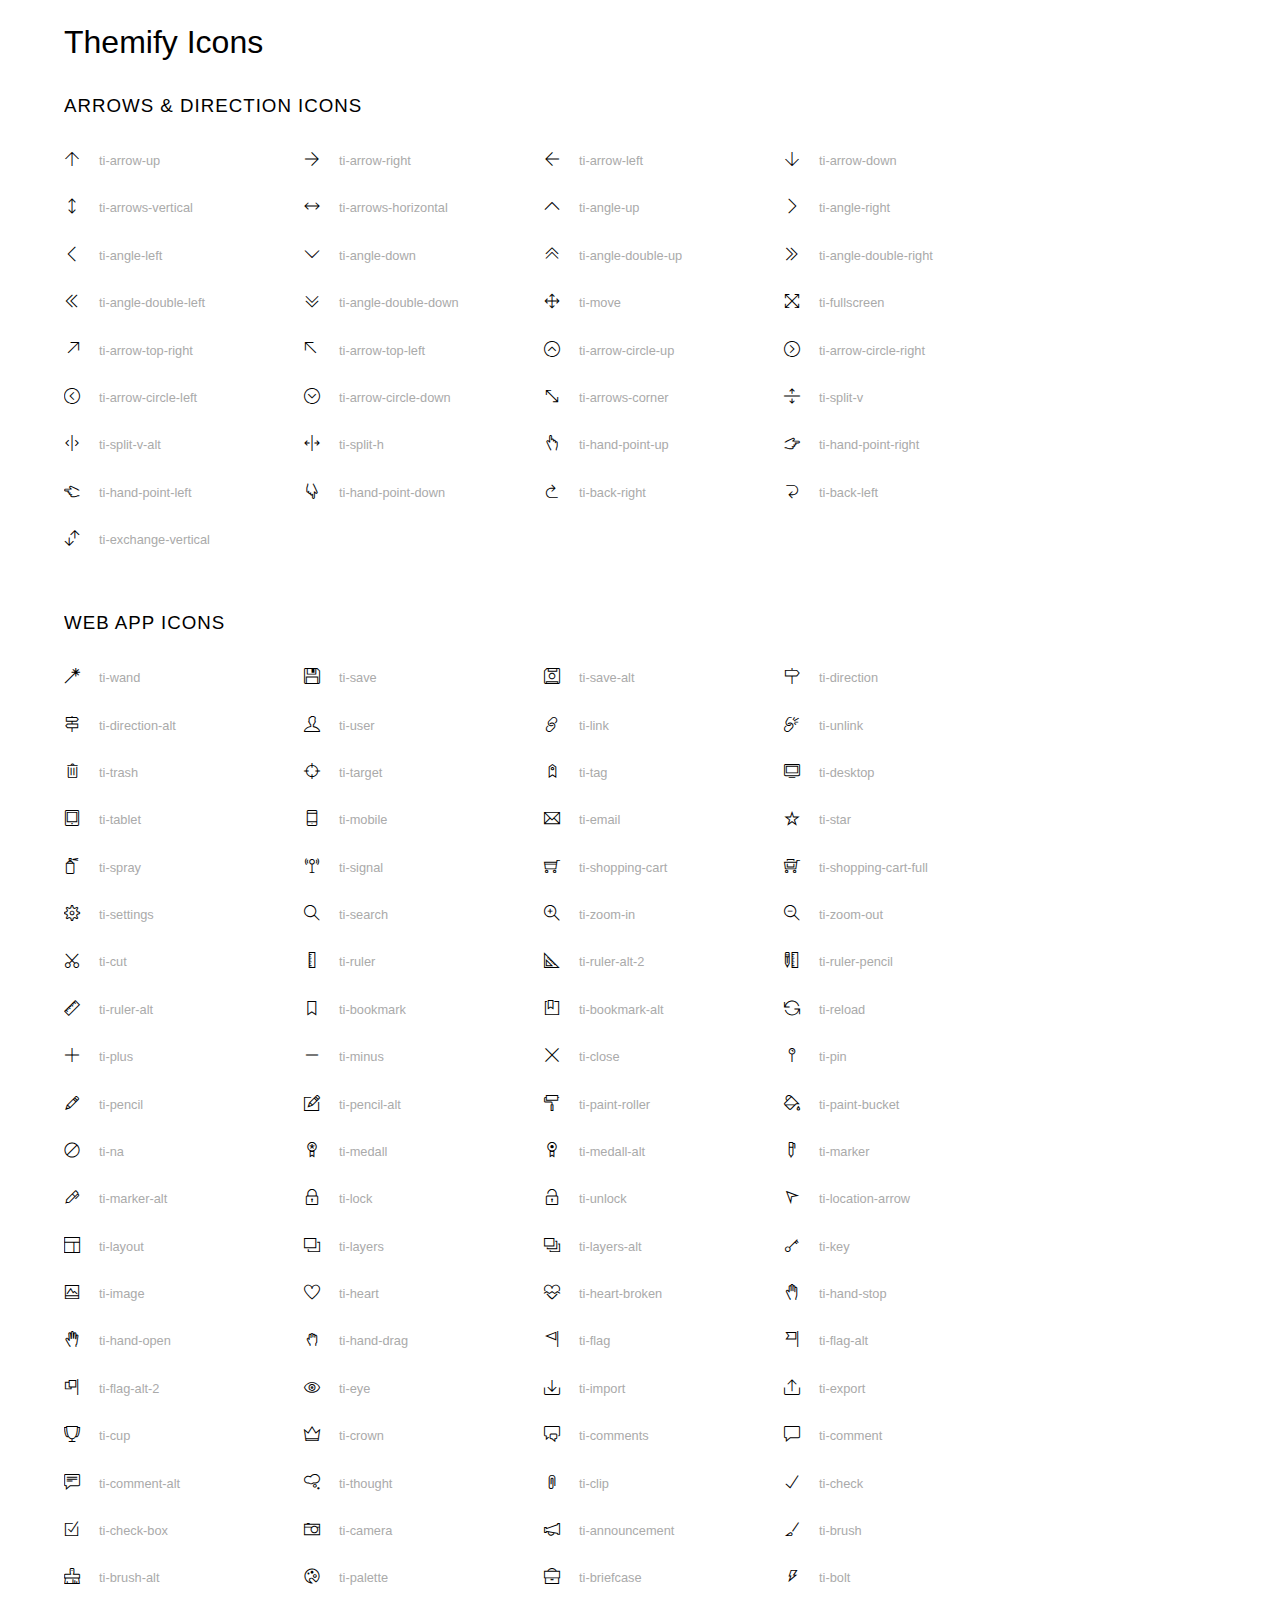
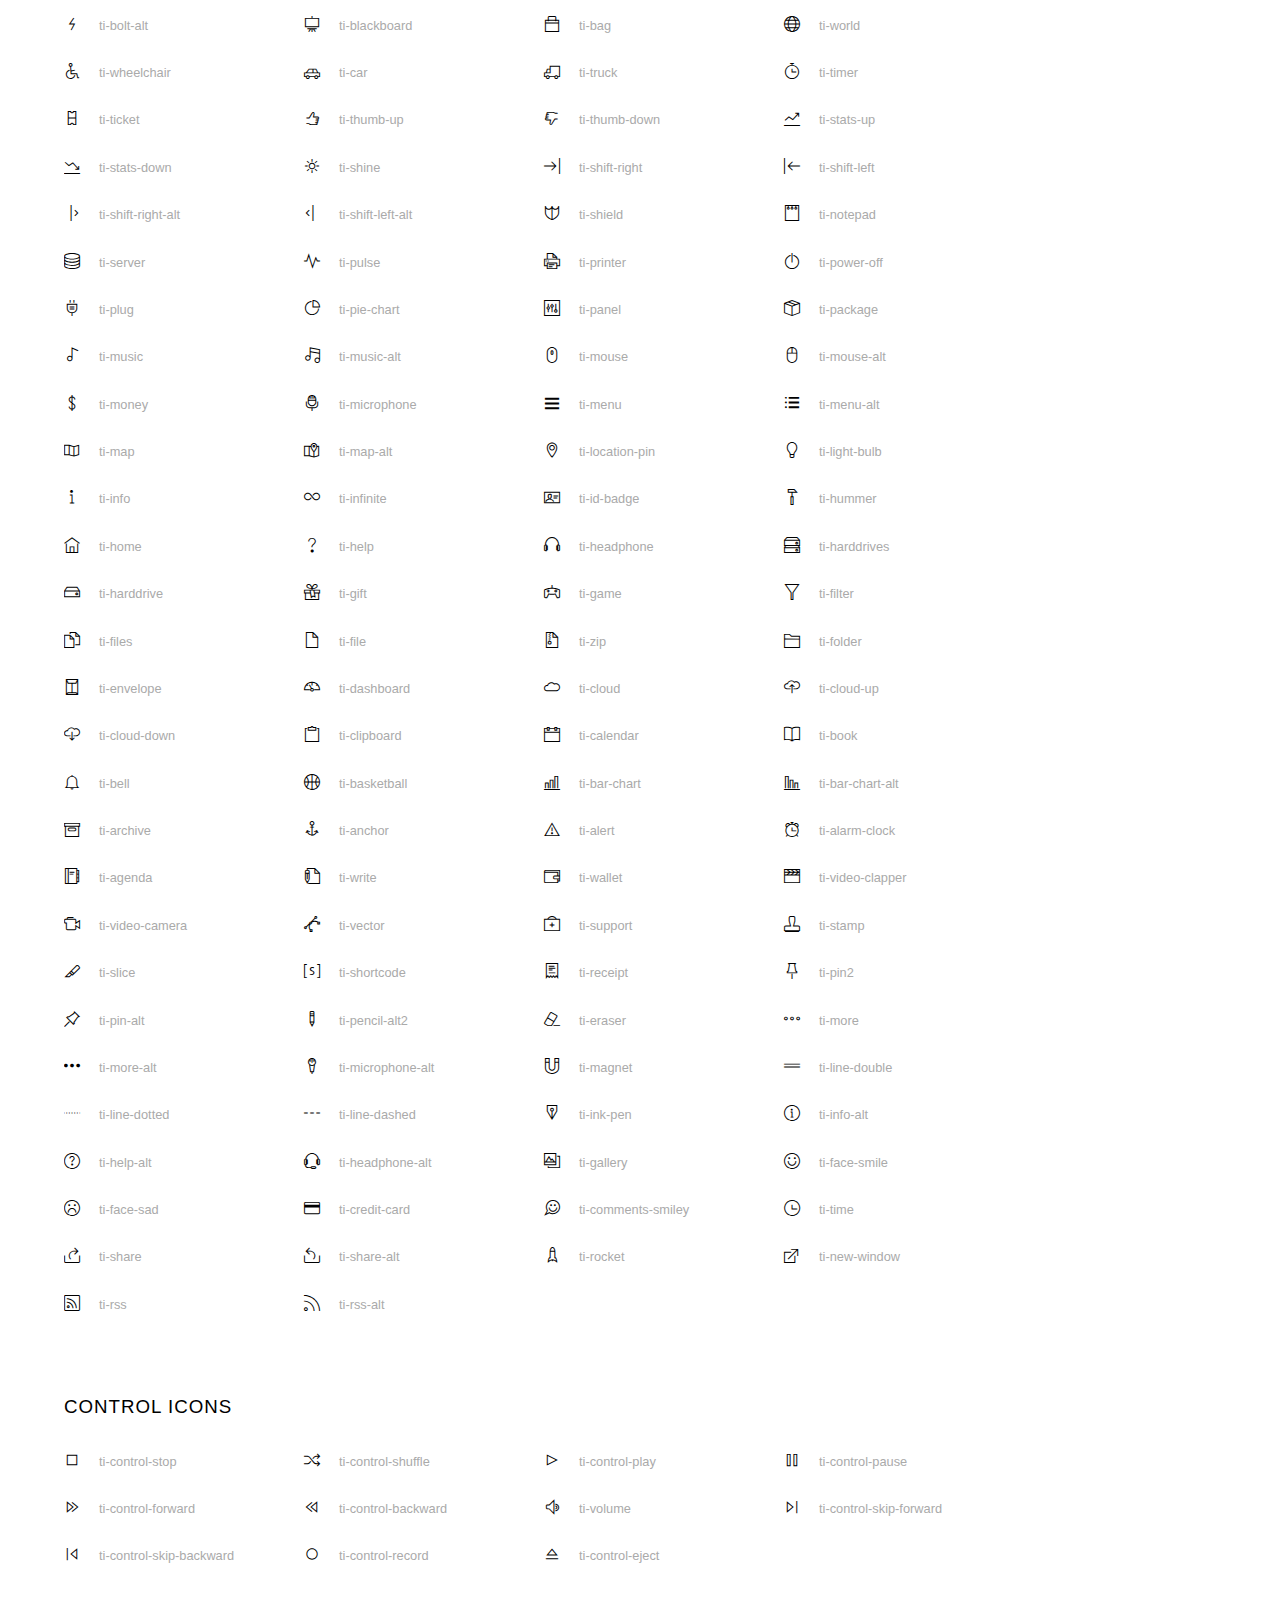
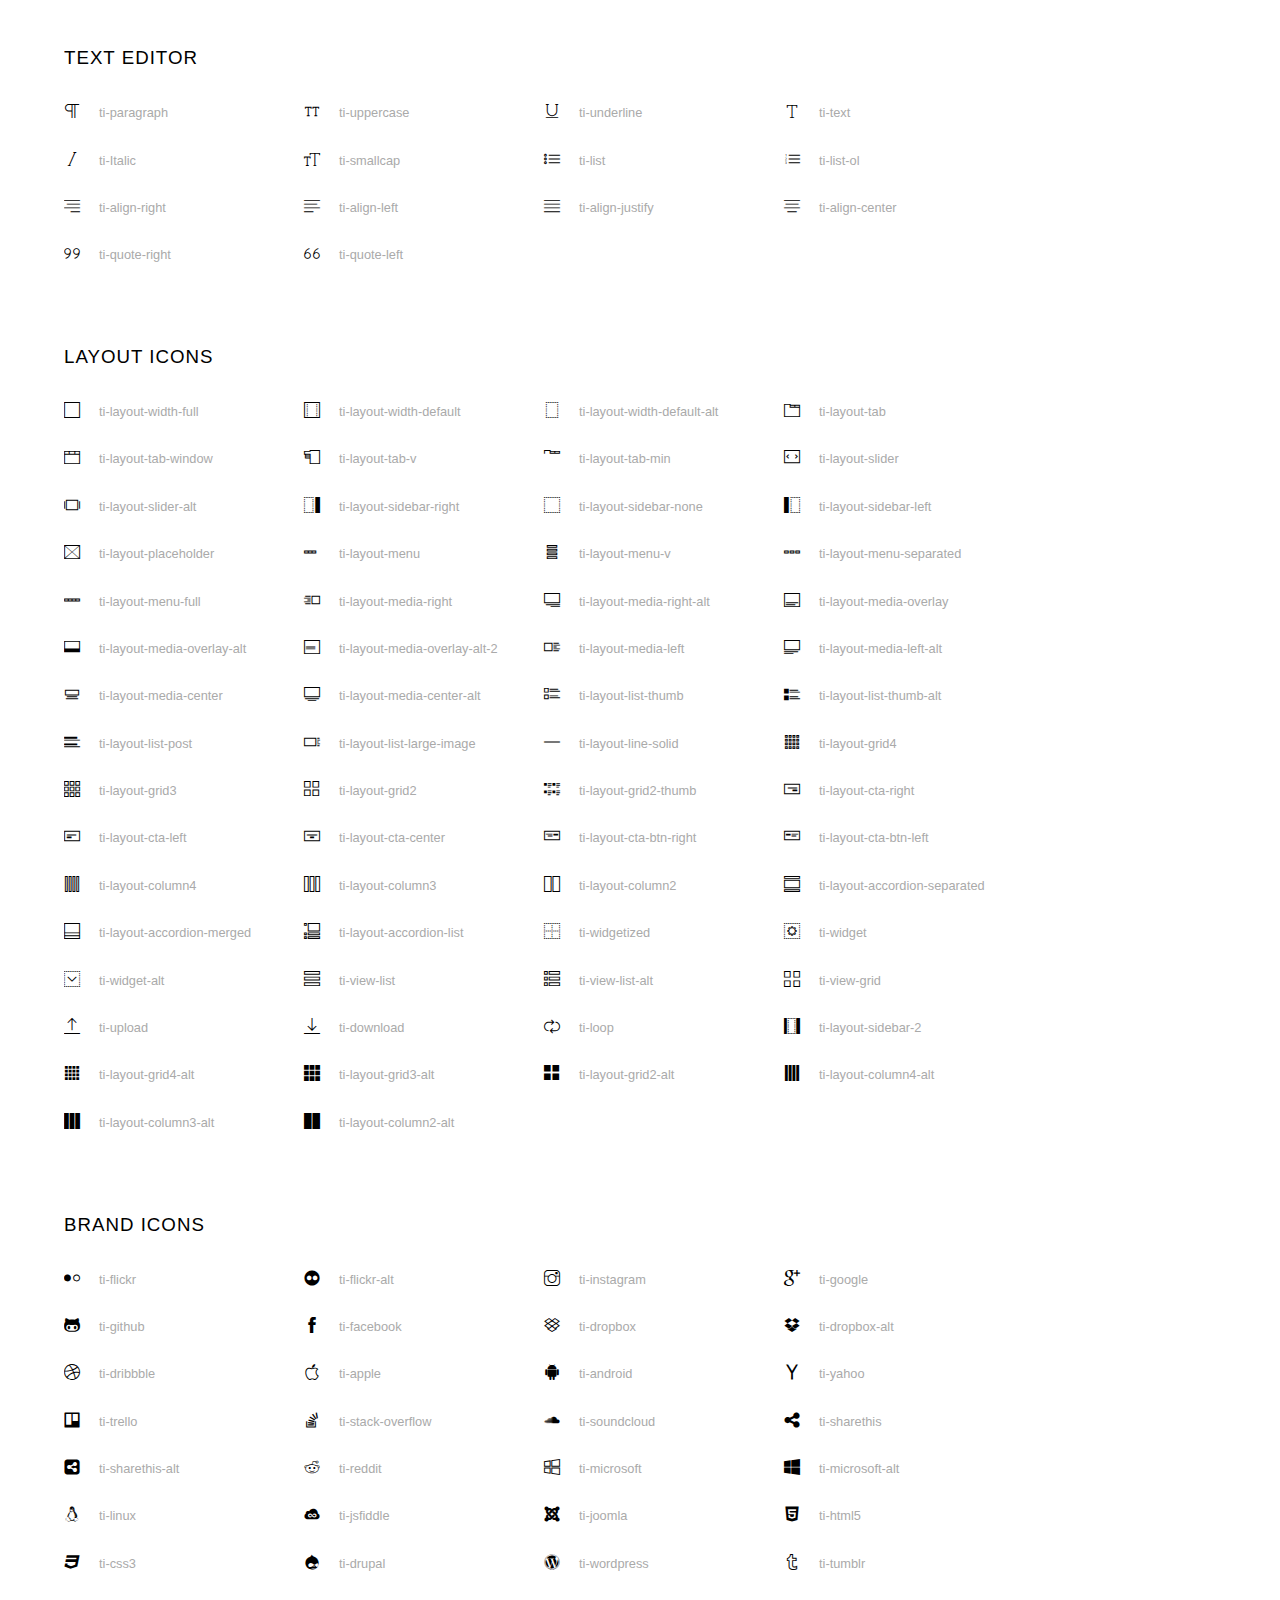
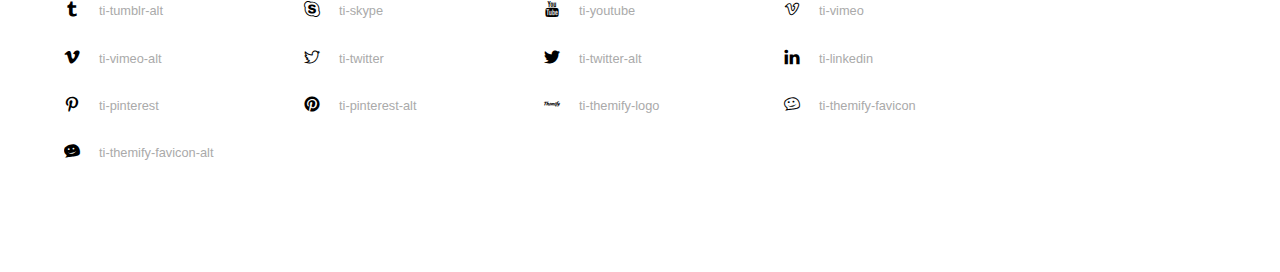
<file: font/themify-icons-font/themify-icons/index.html>
<!doctype html>
<html>
<head>
	<meta charset="utf-8">
	<title>Themify Icon Font</title>
	<meta name="viewport" content="width=device-width">
	<link rel="stylesheet" href="demo-files/demo.css">
	<link rel="stylesheet" href="themify-icons.css">
	<!--[if lt IE 8]><!-->
	<link rel="stylesheet" href="ie7/ie7.css">
	<!--<![endif]-->
</head>
<body>
	<h1>Themify Icons</h1>

	<div class="icon-section">

		<div class="icon-section">
			<h3>Arrows &amp; Direction Icons </h3>

			<div class="icon-container">
				<span class="ti-arrow-up"></span><span class="icon-name"> ti-arrow-up</span>
			</div>
			<div class="icon-container">
				<span class="ti-arrow-right"></span><span class="icon-name"> ti-arrow-right</span>
			</div>
			<div class="icon-container">
				<span class="ti-arrow-left"></span><span class="icon-name"> ti-arrow-left</span>
			</div>
			<div class="icon-container">
				<span class="ti-arrow-down"></span><span class="icon-name"> ti-arrow-down</span>
			</div>
			<div class="icon-container">
				<span class="ti-arrows-vertical"></span><span class="icon-name"> ti-arrows-vertical</span>
			</div>
			<div class="icon-container">
				<span class="ti-arrows-horizontal"></span><span class="icon-name"> ti-arrows-horizontal</span>
			</div>
			<div class="icon-container">
				<span class="ti-angle-up"></span><span class="icon-name"> ti-angle-up</span>
			</div>
			<div class="icon-container">
				<span class="ti-angle-right"></span><span class="icon-name"> ti-angle-right</span>
			</div>
			<div class="icon-container">
				<span class="ti-angle-left"></span><span class="icon-name"> ti-angle-left</span>
			</div>
			<div class="icon-container">
				<span class="ti-angle-down"></span><span class="icon-name"> ti-angle-down</span>
			</div>	
			<div class="icon-container">
				<span class="ti-angle-double-up"></span><span class="icon-name"> ti-angle-double-up</span>
			</div>
			<div class="icon-container">
				<span class="ti-angle-double-right"></span><span class="icon-name"> ti-angle-double-right</span>
			</div>
			<div class="icon-container">
				<span class="ti-angle-double-left"></span><span class="icon-name"> ti-angle-double-left</span>
			</div>
			<div class="icon-container">
				<span class="ti-angle-double-down"></span><span class="icon-name"> ti-angle-double-down</span>
			</div>					
			<div class="icon-container">
				<span class="ti-move"></span><span class="icon-name"> ti-move</span>
			</div>
			<div class="icon-container">
				<span class="ti-fullscreen"></span><span class="icon-name"> ti-fullscreen</span>
			</div>
			<div class="icon-container">
				<span class="ti-arrow-top-right"></span><span class="icon-name"> ti-arrow-top-right</span>
			</div>
			<div class="icon-container">
				<span class="ti-arrow-top-left"></span><span class="icon-name"> ti-arrow-top-left</span>
			</div>
			<div class="icon-container">
				<span class="ti-arrow-circle-up"></span><span class="icon-name"> ti-arrow-circle-up</span>
			</div>
			<div class="icon-container">
				<span class="ti-arrow-circle-right"></span><span class="icon-name"> ti-arrow-circle-right</span>
			</div>
			<div class="icon-container">
				<span class="ti-arrow-circle-left"></span><span class="icon-name"> ti-arrow-circle-left</span>
			</div>
			<div class="icon-container">
				<span class="ti-arrow-circle-down"></span><span class="icon-name"> ti-arrow-circle-down</span>
			</div>
			<div class="icon-container">
				<span class="ti-arrows-corner"></span><span class="icon-name"> ti-arrows-corner</span>
			</div>
			<div class="icon-container">
				<span class="ti-split-v"></span><span class="icon-name"> ti-split-v</span>
			</div>

			<div class="icon-container">
				<span class="ti-split-v-alt"></span><span class="icon-name"> ti-split-v-alt</span>
			</div>
			<div class="icon-container">
				<span class="ti-split-h"></span><span class="icon-name"> ti-split-h</span>
			</div>
			<div class="icon-container">
				<span class="ti-hand-point-up"></span><span class="icon-name"> ti-hand-point-up</span>
			</div>
			<div class="icon-container">
				<span class="ti-hand-point-right"></span><span class="icon-name"> ti-hand-point-right</span>
			</div>
			<div class="icon-container">
				<span class="ti-hand-point-left"></span><span class="icon-name"> ti-hand-point-left</span>
			</div>
			<div class="icon-container">
				<span class="ti-hand-point-down"></span><span class="icon-name"> ti-hand-point-down</span>
			</div>
			<div class="icon-container">
				<span class="ti-back-right"></span><span class="icon-name"> ti-back-right</span>
			</div>
			<div class="icon-container">
				<span class="ti-back-left"></span><span class="icon-name"> ti-back-left</span>
			</div>
			<div class="icon-container">
				<span class="ti-exchange-vertical"></span><span class="icon-name"> ti-exchange-vertical</span>
			</div>

		</div> <!-- Arrows Icons -->



		<h3>Web App Icons</h3>
		
		<div class="icon-section">

			<div class="icon-container">
				<span class="ti-wand"></span><span class="icon-name"> ti-wand</span>
			</div>
			<div class="icon-container">
				<span class="ti-save"></span><span class="icon-name"> ti-save</span>
			</div>
			<div class="icon-container">
				<span class="ti-save-alt"></span><span class="icon-name"> ti-save-alt</span>
			</div>

			<div class="icon-container">
				<span class="ti-direction"></span><span class="icon-name"> ti-direction</span>
			</div>
			<div class="icon-container">
				<span class="ti-direction-alt"></span><span class="icon-name"> ti-direction-alt</span>
			</div>
			<div class="icon-container">
				<span class="ti-user"></span><span class="icon-name"> ti-user</span>
			</div>
			<div class="icon-container">
				<span class="ti-link"></span><span class="icon-name"> ti-link</span>
			</div>
			<div class="icon-container">
				<span class="ti-unlink"></span><span class="icon-name"> ti-unlink</span>
			</div>
			<div class="icon-container">
				<span class="ti-trash"></span><span class="icon-name"> ti-trash</span>
			</div>
			<div class="icon-container">
				<span class="ti-target"></span><span class="icon-name"> ti-target</span>
			</div>
			<div class="icon-container">
				<span class="ti-tag"></span><span class="icon-name"> ti-tag</span>
			</div>
			<div class="icon-container">
				<span class="ti-desktop"></span><span class="icon-name"> ti-desktop</span>
			</div>
			<div class="icon-container">
				<span class="ti-tablet"></span><span class="icon-name"> ti-tablet</span>
			</div>
			<div class="icon-container">
				<span class="ti-mobile"></span><span class="icon-name"> ti-mobile</span>
			</div>
			<div class="icon-container">
				<span class="ti-email"></span><span class="icon-name"> ti-email</span>
			</div>	
			<div class="icon-container">
				<span class="ti-star"></span><span class="icon-name"> ti-star</span>
			</div>
			<div class="icon-container">
				<span class="ti-spray"></span><span class="icon-name"> ti-spray</span>
			</div>
			<div class="icon-container">
				<span class="ti-signal"></span><span class="icon-name"> ti-signal</span>
			</div>
			<div class="icon-container">
				<span class="ti-shopping-cart"></span><span class="icon-name"> ti-shopping-cart</span>
			</div>
			<div class="icon-container">
				<span class="ti-shopping-cart-full"></span><span class="icon-name"> ti-shopping-cart-full</span>
			</div>
			<div class="icon-container">
				<span class="ti-settings"></span><span class="icon-name"> ti-settings</span>
			</div>
			<div class="icon-container">
				<span class="ti-search"></span><span class="icon-name"> ti-search</span>
			</div>
			<div class="icon-container">
				<span class="ti-zoom-in"></span><span class="icon-name"> ti-zoom-in</span>
			</div>
			<div class="icon-container">
				<span class="ti-zoom-out"></span><span class="icon-name"> ti-zoom-out</span>
			</div>
			<div class="icon-container">
				<span class="ti-cut"></span><span class="icon-name"> ti-cut</span>
			</div>
			<div class="icon-container">
				<span class="ti-ruler"></span><span class="icon-name"> ti-ruler</span>
			</div>
			<div class="icon-container">
				<span class="ti-ruler-alt-2"></span><span class="icon-name"> ti-ruler-alt-2</span>
			</div>			
			<div class="icon-container">
				<span class="ti-ruler-pencil"></span><span class="icon-name"> ti-ruler-pencil</span>
			</div>
			<div class="icon-container">
				<span class="ti-ruler-alt"></span><span class="icon-name"> ti-ruler-alt</span>
			</div>
			<div class="icon-container">
				<span class="ti-bookmark"></span><span class="icon-name"> ti-bookmark</span>
			</div>
			<div class="icon-container">
				<span class="ti-bookmark-alt"></span><span class="icon-name"> ti-bookmark-alt</span>
			</div>
			<div class="icon-container">
				<span class="ti-reload"></span><span class="icon-name"> ti-reload</span>
			</div>
			<div class="icon-container">
				<span class="ti-plus"></span><span class="icon-name"> ti-plus</span>
			</div>
			<div class="icon-container">
				<span class="ti-minus"></span><span class="icon-name"> ti-minus</span>
			</div>
			<div class="icon-container">
				<span class="ti-close"></span><span class="icon-name"> ti-close</span>
			</div>			
			<div class="icon-container">
				<span class="ti-pin"></span><span class="icon-name"> ti-pin</span>
			</div>
			<div class="icon-container">
				<span class="ti-pencil"></span><span class="icon-name"> ti-pencil</span>
			</div>
					
		  	<div class="icon-container">
				<span class="ti-pencil-alt"></span><span class="icon-name"> ti-pencil-alt</span>
			</div>
			<div class="icon-container">
				<span class="ti-paint-roller"></span><span class="icon-name"> ti-paint-roller</span>
			</div>
			<div class="icon-container">
				<span class="ti-paint-bucket"></span><span class="icon-name"> ti-paint-bucket</span>
			</div>
			<div class="icon-container">
				<span class="ti-na"></span><span class="icon-name"> ti-na</span>
			</div>
			<div class="icon-container">
				<span class="ti-medall"></span><span class="icon-name"> ti-medall</span>
			</div>
			<div class="icon-container">
				<span class="ti-medall-alt"></span><span class="icon-name"> ti-medall-alt</span>
			</div>
			<div class="icon-container">
				<span class="ti-marker"></span><span class="icon-name"> ti-marker</span>
			</div>
			<div class="icon-container">
				<span class="ti-marker-alt"></span><span class="icon-name"> ti-marker-alt</span>
			</div>

			<div class="icon-container">
				<span class="ti-lock"></span><span class="icon-name"> ti-lock</span>
			</div>
			<div class="icon-container">
				<span class="ti-unlock"></span><span class="icon-name"> ti-unlock</span>
			</div>
			<div class="icon-container">
				<span class="ti-location-arrow"></span><span class="icon-name"> ti-location-arrow</span>
			</div>
			<div class="icon-container">
				<span class="ti-layout"></span><span class="icon-name"> ti-layout</span>
			</div>
			<div class="icon-container">
				<span class="ti-layers"></span><span class="icon-name"> ti-layers</span>
			</div>
			<div class="icon-container">
				<span class="ti-layers-alt"></span><span class="icon-name"> ti-layers-alt</span>
			</div>
			<div class="icon-container">
				<span class="ti-key"></span><span class="icon-name"> ti-key</span>
			</div>
			<div class="icon-container">
				<span class="ti-image"></span><span class="icon-name"> ti-image</span>
			</div>
			<div class="icon-container">
				<span class="ti-heart"></span><span class="icon-name"> ti-heart</span>
			</div>
			<div class="icon-container">
				<span class="ti-heart-broken"></span><span class="icon-name"> ti-heart-broken</span>
			</div>
			<div class="icon-container">
				<span class="ti-hand-stop"></span><span class="icon-name"> ti-hand-stop</span>
			</div>
			<div class="icon-container">
				<span class="ti-hand-open"></span><span class="icon-name"> ti-hand-open</span>
			</div>
			<div class="icon-container">
				<span class="ti-hand-drag"></span><span class="icon-name"> ti-hand-drag</span>
			</div>
			<div class="icon-container">
				<span class="ti-flag"></span><span class="icon-name"> ti-flag</span>
			</div>
			<div class="icon-container">
				<span class="ti-flag-alt"></span><span class="icon-name"> ti-flag-alt</span>
			</div>
			<div class="icon-container">
				<span class="ti-flag-alt-2"></span><span class="icon-name"> ti-flag-alt-2</span>
			</div>
			<div class="icon-container">
				<span class="ti-eye"></span><span class="icon-name"> ti-eye</span>
			</div>
			<div class="icon-container">
				<span class="ti-import"></span><span class="icon-name"> ti-import</span>
			</div>			
			<div class="icon-container">
				<span class="ti-export"></span><span class="icon-name"> ti-export</span>
			</div>
			<div class="icon-container">
				<span class="ti-cup"></span><span class="icon-name"> ti-cup</span>
			</div>
			<div class="icon-container">
				<span class="ti-crown"></span><span class="icon-name"> ti-crown</span>
			</div>
			<div class="icon-container">
				<span class="ti-comments"></span><span class="icon-name"> ti-comments</span>
			</div>
			<div class="icon-container">
				<span class="ti-comment"></span><span class="icon-name"> ti-comment</span>
			</div>
			<div class="icon-container">
				<span class="ti-comment-alt"></span><span class="icon-name"> ti-comment-alt</span>
			</div>
			<div class="icon-container">
				<span class="ti-thought"></span><span class="icon-name"> ti-thought</span>
			</div>			
			<div class="icon-container">
				<span class="ti-clip"></span><span class="icon-name"> ti-clip</span>
			</div>

			<div class="icon-container">
				<span class="ti-check"></span><span class="icon-name"> ti-check</span>
			</div>
			<div class="icon-container">
				<span class="ti-check-box"></span><span class="icon-name"> ti-check-box</span>
			</div>
			<div class="icon-container">
				<span class="ti-camera"></span><span class="icon-name"> ti-camera</span>
			</div>
			<div class="icon-container">
				<span class="ti-announcement"></span><span class="icon-name"> ti-announcement</span>
			</div>
			<div class="icon-container">
				<span class="ti-brush"></span><span class="icon-name"> ti-brush</span>
			</div>
			<div class="icon-container">
				<span class="ti-brush-alt"></span><span class="icon-name"> ti-brush-alt</span>
			</div>
			<div class="icon-container">
				<span class="ti-palette"></span><span class="icon-name"> ti-palette</span>
			</div>			
			<div class="icon-container">
				<span class="ti-briefcase"></span><span class="icon-name"> ti-briefcase</span>
			</div>
			<div class="icon-container">
				<span class="ti-bolt"></span><span class="icon-name"> ti-bolt</span>
			</div>
			<div class="icon-container">
				<span class="ti-bolt-alt"></span><span class="icon-name"> ti-bolt-alt</span>
			</div>
			<div class="icon-container">
				<span class="ti-blackboard"></span><span class="icon-name"> ti-blackboard</span>
			</div>
			<div class="icon-container">
				<span class="ti-bag"></span><span class="icon-name"> ti-bag</span>
			</div>
			<div class="icon-container">
				<span class="ti-world"></span><span class="icon-name"> ti-world</span>
			</div>
			<div class="icon-container">
				<span class="ti-wheelchair"></span><span class="icon-name"> ti-wheelchair</span>
			</div>
			<div class="icon-container">
				<span class="ti-car"></span><span class="icon-name"> ti-car</span>
			</div>
			<div class="icon-container">
				<span class="ti-truck"></span><span class="icon-name"> ti-truck</span>
			</div>
			<div class="icon-container">
				<span class="ti-timer"></span><span class="icon-name"> ti-timer</span>
			</div>
			<div class="icon-container">
				<span class="ti-ticket"></span><span class="icon-name"> ti-ticket</span>
			</div>
			<div class="icon-container">
				<span class="ti-thumb-up"></span><span class="icon-name"> ti-thumb-up</span>
			</div>
			<div class="icon-container">
				<span class="ti-thumb-down"></span><span class="icon-name"> ti-thumb-down</span>
			</div>

			<div class="icon-container">
				<span class="ti-stats-up"></span><span class="icon-name"> ti-stats-up</span>
			</div>
			<div class="icon-container">
				<span class="ti-stats-down"></span><span class="icon-name"> ti-stats-down</span>
			</div>
			<div class="icon-container">
				<span class="ti-shine"></span><span class="icon-name"> ti-shine</span>
			</div>
			<div class="icon-container">
				<span class="ti-shift-right"></span><span class="icon-name"> ti-shift-right</span>
			</div>
			<div class="icon-container">
				<span class="ti-shift-left"></span><span class="icon-name"> ti-shift-left</span>
			</div>

			<div class="icon-container">
				<span class="ti-shift-right-alt"></span><span class="icon-name"> ti-shift-right-alt</span>
			</div>
			<div class="icon-container">
				<span class="ti-shift-left-alt"></span><span class="icon-name"> ti-shift-left-alt</span>
			</div>
			<div class="icon-container">
				<span class="ti-shield"></span><span class="icon-name"> ti-shield</span>
			</div>
			<div class="icon-container">
				<span class="ti-notepad"></span><span class="icon-name"> ti-notepad</span>
			</div>
			<div class="icon-container">
				<span class="ti-server"></span><span class="icon-name"> ti-server</span>
			</div>

			<div class="icon-container">
				<span class="ti-pulse"></span><span class="icon-name"> ti-pulse</span>
			</div>
			<div class="icon-container">
				<span class="ti-printer"></span><span class="icon-name"> ti-printer</span>
			</div>
			<div class="icon-container">
				<span class="ti-power-off"></span><span class="icon-name"> ti-power-off</span>
			</div>
			<div class="icon-container">
				<span class="ti-plug"></span><span class="icon-name"> ti-plug</span>
			</div>
			<div class="icon-container">
				<span class="ti-pie-chart"></span><span class="icon-name"> ti-pie-chart</span>
			</div>

			<div class="icon-container">
				<span class="ti-panel"></span><span class="icon-name"> ti-panel</span>
			</div>
			<div class="icon-container">
				<span class="ti-package"></span><span class="icon-name"> ti-package</span>
			</div>
			<div class="icon-container">
				<span class="ti-music"></span><span class="icon-name"> ti-music</span>
			</div>
			<div class="icon-container">
				<span class="ti-music-alt"></span><span class="icon-name"> ti-music-alt</span>
			</div>
			<div class="icon-container">
				<span class="ti-mouse"></span><span class="icon-name"> ti-mouse</span>
			</div>
			<div class="icon-container">
				<span class="ti-mouse-alt"></span><span class="icon-name"> ti-mouse-alt</span>
			</div>
			<div class="icon-container">
				<span class="ti-money"></span><span class="icon-name"> ti-money</span>
			</div>
			<div class="icon-container">
				<span class="ti-microphone"></span><span class="icon-name"> ti-microphone</span>
			</div>
			<div class="icon-container">
				<span class="ti-menu"></span><span class="icon-name"> ti-menu</span>
			</div>
			<div class="icon-container">
				<span class="ti-menu-alt"></span><span class="icon-name"> ti-menu-alt</span>
			</div>
			<div class="icon-container">
				<span class="ti-map"></span><span class="icon-name"> ti-map</span>
			</div>
			<div class="icon-container">
				<span class="ti-map-alt"></span><span class="icon-name"> ti-map-alt</span>
			</div>

			<div class="icon-container">
				<span class="ti-location-pin"></span><span class="icon-name"> ti-location-pin</span>
			</div>

			<div class="icon-container">
				<span class="ti-light-bulb"></span><span class="icon-name"> ti-light-bulb</span>
			</div>
			<div class="icon-container">
				<span class="ti-info"></span><span class="icon-name"> ti-info</span>
			</div>
			<div class="icon-container">
				<span class="ti-infinite"></span><span class="icon-name"> ti-infinite</span>
			</div>
			<div class="icon-container">
				<span class="ti-id-badge"></span><span class="icon-name"> ti-id-badge</span>
			</div>
			<div class="icon-container">
				<span class="ti-hummer"></span><span class="icon-name"> ti-hummer</span>
			</div>
			<div class="icon-container">
				<span class="ti-home"></span><span class="icon-name"> ti-home</span>
			</div>
			<div class="icon-container">
				<span class="ti-help"></span><span class="icon-name"> ti-help</span>
			</div>
			<div class="icon-container">
				<span class="ti-headphone"></span><span class="icon-name"> ti-headphone</span>
			</div>
			<div class="icon-container">
				<span class="ti-harddrives"></span><span class="icon-name"> ti-harddrives</span>
			</div>
			<div class="icon-container">
				<span class="ti-harddrive"></span><span class="icon-name"> ti-harddrive</span>
			</div>
			<div class="icon-container">
				<span class="ti-gift"></span><span class="icon-name"> ti-gift</span>
			</div>
			<div class="icon-container">
				<span class="ti-game"></span><span class="icon-name"> ti-game</span>
			</div>
			<div class="icon-container">
				<span class="ti-filter"></span><span class="icon-name"> ti-filter</span>
			</div>
			<div class="icon-container">
				<span class="ti-files"></span><span class="icon-name"> ti-files</span>
			</div>
			<div class="icon-container">
				<span class="ti-file"></span><span class="icon-name"> ti-file</span>
			</div>
			<div class="icon-container">
				<span class="ti-zip"></span><span class="icon-name"> ti-zip</span>
			</div>
			<div class="icon-container">
				<span class="ti-folder"></span><span class="icon-name"> ti-folder</span>
			</div>			
			<div class="icon-container">
				<span class="ti-envelope"></span><span class="icon-name"> ti-envelope</span>
			</div>


			<div class="icon-container">
				<span class="ti-dashboard"></span><span class="icon-name"> ti-dashboard</span>
			</div>
			<div class="icon-container">
				<span class="ti-cloud"></span><span class="icon-name"> ti-cloud</span>
			</div>
			<div class="icon-container">
				<span class="ti-cloud-up"></span><span class="icon-name"> ti-cloud-up</span>
			</div>
			<div class="icon-container">
				<span class="ti-cloud-down"></span><span class="icon-name"> ti-cloud-down</span>
			</div>
			<div class="icon-container">
				<span class="ti-clipboard"></span><span class="icon-name"> ti-clipboard</span>
			</div>
			<div class="icon-container">
				<span class="ti-calendar"></span><span class="icon-name"> ti-calendar</span>
			</div>
			<div class="icon-container">
				<span class="ti-book"></span><span class="icon-name"> ti-book</span>
			</div>
			<div class="icon-container">
				<span class="ti-bell"></span><span class="icon-name"> ti-bell</span>
			</div>
			<div class="icon-container">
				<span class="ti-basketball"></span><span class="icon-name"> ti-basketball</span>
			</div>
			<div class="icon-container">
				<span class="ti-bar-chart"></span><span class="icon-name"> ti-bar-chart</span>
			</div>
			<div class="icon-container">
				<span class="ti-bar-chart-alt"></span><span class="icon-name"> ti-bar-chart-alt</span>
			</div>


			<div class="icon-container">
				<span class="ti-archive"></span><span class="icon-name"> ti-archive</span>
			</div>
			<div class="icon-container">
				<span class="ti-anchor"></span><span class="icon-name"> ti-anchor</span>
			</div>

			<div class="icon-container">
				<span class="ti-alert"></span><span class="icon-name"> ti-alert</span>
			</div>
			<div class="icon-container">
				<span class="ti-alarm-clock"></span><span class="icon-name"> ti-alarm-clock</span>
			</div>
			<div class="icon-container">
				<span class="ti-agenda"></span><span class="icon-name"> ti-agenda</span>
			</div>
			<div class="icon-container">
				<span class="ti-write"></span><span class="icon-name"> ti-write</span>
			</div>

			<div class="icon-container">
				<span class="ti-wallet"></span><span class="icon-name"> ti-wallet</span>
			</div>
			<div class="icon-container">
				<span class="ti-video-clapper"></span><span class="icon-name"> ti-video-clapper</span>
			</div>
			<div class="icon-container">
				<span class="ti-video-camera"></span><span class="icon-name"> ti-video-camera</span>
			</div>
			<div class="icon-container">
				<span class="ti-vector"></span><span class="icon-name"> ti-vector</span>
			</div>

			<div class="icon-container">
				<span class="ti-support"></span><span class="icon-name"> ti-support</span>
			</div>
			<div class="icon-container">
				<span class="ti-stamp"></span><span class="icon-name"> ti-stamp</span>
			</div>
			<div class="icon-container">
				<span class="ti-slice"></span><span class="icon-name"> ti-slice</span>
			</div>
			<div class="icon-container">
				<span class="ti-shortcode"></span><span class="icon-name"> ti-shortcode</span>
			</div>
			<div class="icon-container">
				<span class="ti-receipt"></span><span class="icon-name"> ti-receipt</span>
			</div>
			<div class="icon-container">
				<span class="ti-pin2"></span><span class="icon-name"> ti-pin2</span>
			</div>
			<div class="icon-container">
				<span class="ti-pin-alt"></span><span class="icon-name"> ti-pin-alt</span>
			</div>
			<div class="icon-container">
				<span class="ti-pencil-alt2"></span><span class="icon-name"> ti-pencil-alt2</span>
			</div>
			<div class="icon-container">
				<span class="ti-eraser"></span><span class="icon-name"> ti-eraser</span>
			</div>			
			<div class="icon-container">
				<span class="ti-more"></span><span class="icon-name"> ti-more</span>
			</div>
			<div class="icon-container">
				<span class="ti-more-alt"></span><span class="icon-name"> ti-more-alt</span>
			</div>
			<div class="icon-container">
				<span class="ti-microphone-alt"></span><span class="icon-name"> ti-microphone-alt</span>
			</div>
			<div class="icon-container">
				<span class="ti-magnet"></span><span class="icon-name"> ti-magnet</span>
			</div>
			<div class="icon-container">
				<span class="ti-line-double"></span><span class="icon-name"> ti-line-double</span>
			</div>
			<div class="icon-container">
				<span class="ti-line-dotted"></span><span class="icon-name"> ti-line-dotted</span>
			</div>
			<div class="icon-container">
				<span class="ti-line-dashed"></span><span class="icon-name"> ti-line-dashed</span>
			</div>

			<div class="icon-container">
				<span class="ti-ink-pen"></span><span class="icon-name"> ti-ink-pen</span>
			</div>
			<div class="icon-container">
				<span class="ti-info-alt"></span><span class="icon-name"> ti-info-alt</span>
			</div>
			<div class="icon-container">
				<span class="ti-help-alt"></span><span class="icon-name"> ti-help-alt</span>
			</div>
			<div class="icon-container">
				<span class="ti-headphone-alt"></span><span class="icon-name"> ti-headphone-alt</span>
			</div>

			<div class="icon-container">
				<span class="ti-gallery"></span><span class="icon-name"> ti-gallery</span>
			</div>
			<div class="icon-container">
				<span class="ti-face-smile"></span><span class="icon-name"> ti-face-smile</span>
			</div>
			<div class="icon-container">
				<span class="ti-face-sad"></span><span class="icon-name"> ti-face-sad</span>
			</div>
			<div class="icon-container">
				<span class="ti-credit-card"></span><span class="icon-name"> ti-credit-card</span>
			</div>
			<div class="icon-container">
				<span class="ti-comments-smiley"></span><span class="icon-name"> ti-comments-smiley</span>
			</div>
			<div class="icon-container">
				<span class="ti-time"></span><span class="icon-name"> ti-time</span>
			</div>
			<div class="icon-container">
				<span class="ti-share"></span><span class="icon-name"> ti-share</span>
			</div>
			<div class="icon-container">
				<span class="ti-share-alt"></span><span class="icon-name"> ti-share-alt</span>
			</div>
			<div class="icon-container">
				<span class="ti-rocket"></span><span class="icon-name"> ti-rocket</span>
			</div>

			<div class="icon-container">
				<span class="ti-new-window"></span><span class="icon-name"> ti-new-window</span>
			</div>

			<div class="icon-container">
				<span class="ti-rss"></span><span class="icon-name"> ti-rss</span>
			</div>

			<div class="icon-container">
				<span class="ti-rss-alt"></span><span class="icon-name"> ti-rss-alt</span>
			</div>
			
		</div><!-- Web App Icons -->


		<div class="icon-section">
			<h3>Control Icons</h3>
			<div class="icon-container">
				<span class="ti-control-stop"></span><span class="icon-name"> ti-control-stop</span>
			</div>
			<div class="icon-container">
				<span class="ti-control-shuffle"></span><span class="icon-name"> ti-control-shuffle</span>
			</div>
			<div class="icon-container">
				<span class="ti-control-play"></span><span class="icon-name"> ti-control-play</span>
			</div>
			<div class="icon-container">
				<span class="ti-control-pause"></span><span class="icon-name"> ti-control-pause</span>
			</div>
			<div class="icon-container">
				<span class="ti-control-forward"></span><span class="icon-name"> ti-control-forward</span>
			</div>
			<div class="icon-container">
				<span class="ti-control-backward"></span><span class="icon-name"> ti-control-backward</span>
			</div>	
			<div class="icon-container">
				<span class="ti-volume"></span><span class="icon-name"> ti-volume</span>
			</div>
			<div class="icon-container">
				<span class="ti-control-skip-forward"></span><span class="icon-name"> ti-control-skip-forward</span>
			</div>
			<div class="icon-container">
				<span class="ti-control-skip-backward"></span><span class="icon-name"> ti-control-skip-backward</span>
			</div>
			<div class="icon-container">
				<span class="ti-control-record"></span><span class="icon-name"> ti-control-record</span>
			</div>
			<div class="icon-container">
				<span class="ti-control-eject"></span><span class="icon-name"> ti-control-eject</span>
			</div>			
		</div> <!-- Control Icons -->


		<div class="icon-section">
			<h3>Text Editor</h3>

			<div class="icon-container">
				<span class="ti-paragraph"></span><span class="icon-name"> ti-paragraph</span>
			</div>
			<div class="icon-container">
				<span class="ti-uppercase"></span><span class="icon-name"> ti-uppercase</span>
			</div>

			<div class="icon-container">
				<span class="ti-underline"></span><span class="icon-name"> ti-underline</span>
			</div>
			<div class="icon-container">
				<span class="ti-text"></span><span class="icon-name"> ti-text</span>
			</div>
			<div class="icon-container">
				<span class="ti-Italic"></span><span class="icon-name"> ti-Italic</span>
			</div>
			<div class="icon-container">
				<span class="ti-smallcap"></span><span class="icon-name"> ti-smallcap</span>
			</div>
			<div class="icon-container">
				<span class="ti-list"></span><span class="icon-name"> ti-list</span>
			</div>
			<div class="icon-container">
				<span class="ti-list-ol"></span><span class="icon-name"> ti-list-ol</span>
			</div>
			<div class="icon-container">
				<span class="ti-align-right"></span><span class="icon-name"> ti-align-right</span>
			</div>
			<div class="icon-container">
				<span class="ti-align-left"></span><span class="icon-name"> ti-align-left</span>
			</div>
			<div class="icon-container">
				<span class="ti-align-justify"></span><span class="icon-name"> ti-align-justify</span>
			</div>
			<div class="icon-container">
				<span class="ti-align-center"></span><span class="icon-name"> ti-align-center</span>
			</div>
			<div class="icon-container">
				<span class="ti-quote-right"></span><span class="icon-name"> ti-quote-right</span>
			</div>
			<div class="icon-container">
				<span class="ti-quote-left"></span><span class="icon-name"> ti-quote-left</span>
			</div>

		</div> <!-- Text Editor -->



		<div class="icon-section">
			<h3>Layout Icons</h3>
			<div class="icon-container">
				<span class="ti-layout-width-full"></span><span class="icon-name"> ti-layout-width-full</span>
			</div>
			<div class="icon-container">
				<span class="ti-layout-width-default"></span><span class="icon-name"> ti-layout-width-default</span>
			</div>
			<div class="icon-container">
				<span class="ti-layout-width-default-alt"></span><span class="icon-name"> ti-layout-width-default-alt</span>
			</div>
			<div class="icon-container">
				<span class="ti-layout-tab"></span><span class="icon-name"> ti-layout-tab</span>
			</div>
			<div class="icon-container">
				<span class="ti-layout-tab-window"></span><span class="icon-name"> ti-layout-tab-window</span>
			</div>
			<div class="icon-container">
				<span class="ti-layout-tab-v"></span><span class="icon-name"> ti-layout-tab-v</span>
			</div>
			<div class="icon-container">
				<span class="ti-layout-tab-min"></span><span class="icon-name"> ti-layout-tab-min</span>
			</div>
			<div class="icon-container">
				<span class="ti-layout-slider"></span><span class="icon-name"> ti-layout-slider</span>
			</div>
			<div class="icon-container">
				<span class="ti-layout-slider-alt"></span><span class="icon-name"> ti-layout-slider-alt</span>
			</div>
			<div class="icon-container">
				<span class="ti-layout-sidebar-right"></span><span class="icon-name"> ti-layout-sidebar-right</span>
			</div>
			<div class="icon-container">
				<span class="ti-layout-sidebar-none"></span><span class="icon-name"> ti-layout-sidebar-none</span>
			</div>
			<div class="icon-container">
				<span class="ti-layout-sidebar-left"></span><span class="icon-name"> ti-layout-sidebar-left</span>
			</div>
			<div class="icon-container">
				<span class="ti-layout-placeholder"></span><span class="icon-name"> ti-layout-placeholder</span>
			</div>
			<div class="icon-container">
				<span class="ti-layout-menu"></span><span class="icon-name"> ti-layout-menu</span>
			</div>
			<div class="icon-container">
				<span class="ti-layout-menu-v"></span><span class="icon-name"> ti-layout-menu-v</span>
			</div>
			<div class="icon-container">
				<span class="ti-layout-menu-separated"></span><span class="icon-name"> ti-layout-menu-separated</span>
			</div>
			<div class="icon-container">
				<span class="ti-layout-menu-full"></span><span class="icon-name"> ti-layout-menu-full</span>
			</div>
			<div class="icon-container">
				<span class="ti-layout-media-right"></span><span class="icon-name"> ti-layout-media-right</span>
			</div>
			<div class="icon-container">
				<span class="ti-layout-media-right-alt"></span><span class="icon-name"> ti-layout-media-right-alt</span>
			</div>
			<div class="icon-container">
				<span class="ti-layout-media-overlay"></span><span class="icon-name"> ti-layout-media-overlay</span>
			</div>
			<div class="icon-container">
				<span class="ti-layout-media-overlay-alt"></span><span class="icon-name"> ti-layout-media-overlay-alt</span>
			</div>
			<div class="icon-container">
				<span class="ti-layout-media-overlay-alt-2"></span><span class="icon-name"> ti-layout-media-overlay-alt-2</span>
			</div>
			<div class="icon-container">
				<span class="ti-layout-media-left"></span><span class="icon-name"> ti-layout-media-left</span>
			</div>
			<div class="icon-container">
				<span class="ti-layout-media-left-alt"></span><span class="icon-name"> ti-layout-media-left-alt</span>
			</div>
			<div class="icon-container">
				<span class="ti-layout-media-center"></span><span class="icon-name"> ti-layout-media-center</span>
			</div>
			<div class="icon-container">
				<span class="ti-layout-media-center-alt"></span><span class="icon-name"> ti-layout-media-center-alt</span>
			</div>
			<div class="icon-container">
				<span class="ti-layout-list-thumb"></span><span class="icon-name"> ti-layout-list-thumb</span>
			</div>
			<div class="icon-container">
				<span class="ti-layout-list-thumb-alt"></span><span class="icon-name"> ti-layout-list-thumb-alt</span>
			</div>
			<div class="icon-container">
				<span class="ti-layout-list-post"></span><span class="icon-name"> ti-layout-list-post</span>
			</div>
			<div class="icon-container">
				<span class="ti-layout-list-large-image"></span><span class="icon-name"> ti-layout-list-large-image</span>
			</div>
			<div class="icon-container">
				<span class="ti-layout-line-solid"></span><span class="icon-name"> ti-layout-line-solid</span>
			</div>
			<div class="icon-container">
				<span class="ti-layout-grid4"></span><span class="icon-name"> ti-layout-grid4</span>
			</div>
			<div class="icon-container">
				<span class="ti-layout-grid3"></span><span class="icon-name"> ti-layout-grid3</span>
			</div>
			<div class="icon-container">
				<span class="ti-layout-grid2"></span><span class="icon-name"> ti-layout-grid2</span>
			</div>
			<div class="icon-container">
				<span class="ti-layout-grid2-thumb"></span><span class="icon-name"> ti-layout-grid2-thumb</span>
			</div>
			<div class="icon-container">
				<span class="ti-layout-cta-right"></span><span class="icon-name"> ti-layout-cta-right</span>
			</div>
			<div class="icon-container">
				<span class="ti-layout-cta-left"></span><span class="icon-name"> ti-layout-cta-left</span>
			</div>
			<div class="icon-container">
				<span class="ti-layout-cta-center"></span><span class="icon-name"> ti-layout-cta-center</span>
			</div>
			<div class="icon-container">
				<span class="ti-layout-cta-btn-right"></span><span class="icon-name"> ti-layout-cta-btn-right</span>
			</div>
			<div class="icon-container">
				<span class="ti-layout-cta-btn-left"></span><span class="icon-name"> ti-layout-cta-btn-left</span>
			</div>
			<div class="icon-container">
				<span class="ti-layout-column4"></span><span class="icon-name"> ti-layout-column4</span>
			</div>
			<div class="icon-container">
				<span class="ti-layout-column3"></span><span class="icon-name"> ti-layout-column3</span>
			</div>
			<div class="icon-container">
				<span class="ti-layout-column2"></span><span class="icon-name"> ti-layout-column2</span>
			</div>
			<div class="icon-container">
				<span class="ti-layout-accordion-separated"></span><span class="icon-name"> ti-layout-accordion-separated</span>
			</div>
			<div class="icon-container">
				<span class="ti-layout-accordion-merged"></span><span class="icon-name"> ti-layout-accordion-merged</span>
			</div>
			<div class="icon-container">
				<span class="ti-layout-accordion-list"></span><span class="icon-name"> ti-layout-accordion-list</span>
			</div>
			<div class="icon-container">
				<span class="ti-widgetized"></span><span class="icon-name"> ti-widgetized</span>
			</div>
			<div class="icon-container">
				<span class="ti-widget"></span><span class="icon-name"> ti-widget</span>
			</div>
			<div class="icon-container">
				<span class="ti-widget-alt"></span><span class="icon-name"> ti-widget-alt</span>
			</div>
			<div class="icon-container">
				<span class="ti-view-list"></span><span class="icon-name"> ti-view-list</span>
			</div>
			<div class="icon-container">
				<span class="ti-view-list-alt"></span><span class="icon-name"> ti-view-list-alt</span>
			</div>
			<div class="icon-container">
				<span class="ti-view-grid"></span><span class="icon-name"> ti-view-grid</span>
			</div>
			<div class="icon-container">
				<span class="ti-upload"></span><span class="icon-name"> ti-upload</span>
			</div>
			<div class="icon-container">
				<span class="ti-download"></span><span class="icon-name"> ti-download</span>
			</div>	
			<div class="icon-container">
				<span class="ti-loop"></span><span class="icon-name"> ti-loop</span>
			</div>
			<div class="icon-container">
				<span class="ti-layout-sidebar-2"></span><span class="icon-name"> ti-layout-sidebar-2</span>
			</div>
			<div class="icon-container">
				<span class="ti-layout-grid4-alt"></span><span class="icon-name"> ti-layout-grid4-alt</span>
			</div>
			<div class="icon-container">
				<span class="ti-layout-grid3-alt"></span><span class="icon-name"> ti-layout-grid3-alt</span>
			</div>
			<div class="icon-container">
				<span class="ti-layout-grid2-alt"></span><span class="icon-name"> ti-layout-grid2-alt</span>
			</div>
			<div class="icon-container">
				<span class="ti-layout-column4-alt"></span><span class="icon-name"> ti-layout-column4-alt</span>
			</div>
			<div class="icon-container">
				<span class="ti-layout-column3-alt"></span><span class="icon-name"> ti-layout-column3-alt</span>
			</div>
			<div class="icon-container">
				<span class="ti-layout-column2-alt"></span><span class="icon-name"> ti-layout-column2-alt</span>
			</div>		


		</div> <!-- Layout Icons -->


		<div class="icon-section">
			<h3>Brand Icons</h3>

			<div class="icon-container">
				<span class="ti-flickr"></span><span class="icon-name"> ti-flickr</span>
			</div>
			<div class="icon-container">
				<span class="ti-flickr-alt"></span><span class="icon-name"> ti-flickr-alt</span>
			</div>			
			<div class="icon-container">
				<span class="ti-instagram"></span><span class="icon-name"> ti-instagram</span>
			</div>
			<div class="icon-container">
				<span class="ti-google"></span><span class="icon-name"> ti-google</span>
			</div>
			<div class="icon-container">
				<span class="ti-github"></span><span class="icon-name"> ti-github</span>
			</div>

			<div class="icon-container">
				<span class="ti-facebook"></span><span class="icon-name"> ti-facebook</span>
			</div>
			<div class="icon-container">
				<span class="ti-dropbox"></span><span class="icon-name"> ti-dropbox</span>
			</div>
			<div class="icon-container">
				<span class="ti-dropbox-alt"></span><span class="icon-name"> ti-dropbox-alt</span>
			</div>
			<div class="icon-container">
				<span class="ti-dribbble"></span><span class="icon-name"> ti-dribbble</span>
			</div>
			<div class="icon-container">
				<span class="ti-apple"></span><span class="icon-name"> ti-apple</span>
			</div>
			<div class="icon-container">
				<span class="ti-android"></span><span class="icon-name"> ti-android</span>
			</div>
			<div class="icon-container">
				<span class="ti-yahoo"></span><span class="icon-name"> ti-yahoo</span>
			</div>
			<div class="icon-container">
				<span class="ti-trello"></span><span class="icon-name"> ti-trello</span>
			</div>
			<div class="icon-container">
				<span class="ti-stack-overflow"></span><span class="icon-name"> ti-stack-overflow</span>
			</div>
			<div class="icon-container">
				<span class="ti-soundcloud"></span><span class="icon-name"> ti-soundcloud</span>
			</div>
			<div class="icon-container">
				<span class="ti-sharethis"></span><span class="icon-name"> ti-sharethis</span>
			</div>
			<div class="icon-container">
				<span class="ti-sharethis-alt"></span><span class="icon-name"> ti-sharethis-alt</span>
			</div>
			<div class="icon-container">
				<span class="ti-reddit"></span><span class="icon-name"> ti-reddit</span>
			</div>

			<div class="icon-container">
				<span class="ti-microsoft"></span><span class="icon-name"> ti-microsoft</span>
			</div>
			<div class="icon-container">
				<span class="ti-microsoft-alt"></span><span class="icon-name"> ti-microsoft-alt</span>
			</div>
			<div class="icon-container">
				<span class="ti-linux"></span><span class="icon-name"> ti-linux</span>
			</div>
			<div class="icon-container">
				<span class="ti-jsfiddle"></span><span class="icon-name"> ti-jsfiddle</span>
			</div>
			<div class="icon-container">
				<span class="ti-joomla"></span><span class="icon-name"> ti-joomla</span>
			</div>
			<div class="icon-container">
				<span class="ti-html5"></span><span class="icon-name"> ti-html5</span>
			</div>
			<div class="icon-container">
				<span class="ti-css3"></span><span class="icon-name"> ti-css3</span>
			</div>	
			<div class="icon-container">
				<span class="ti-drupal"></span><span class="icon-name"> ti-drupal</span>
			</div>
			<div class="icon-container">
				<span class="ti-wordpress"></span><span class="icon-name"> ti-wordpress</span>
			</div>		
			<div class="icon-container">
				<span class="ti-tumblr"></span><span class="icon-name"> ti-tumblr</span>
			</div>
			<div class="icon-container">
				<span class="ti-tumblr-alt"></span><span class="icon-name"> ti-tumblr-alt</span>
			</div>
			<div class="icon-container">
				<span class="ti-skype"></span><span class="icon-name"> ti-skype</span>
			</div>
			<div class="icon-container">
				<span class="ti-youtube"></span><span class="icon-name"> ti-youtube</span>
			</div>
			<div class="icon-container">
				<span class="ti-vimeo"></span><span class="icon-name"> ti-vimeo</span>
			</div>
			<div class="icon-container">
				<span class="ti-vimeo-alt"></span><span class="icon-name"> ti-vimeo-alt</span>
			</div>			
			<div class="icon-container">
				<span class="ti-twitter"></span><span class="icon-name"> ti-twitter</span>
			</div>
			<div class="icon-container">
				<span class="ti-twitter-alt"></span><span class="icon-name"> ti-twitter-alt</span>
			</div>
			<div class="icon-container">
				<span class="ti-linkedin"></span><span class="icon-name"> ti-linkedin</span>
			</div>
			<div class="icon-container">
				<span class="ti-pinterest"></span><span class="icon-name"> ti-pinterest</span>
			</div>

			<div class="icon-container">
				<span class="ti-pinterest-alt"></span><span class="icon-name"> ti-pinterest-alt</span>
			</div>
			<div class="icon-container">
				<span class="ti-themify-logo"></span><span class="icon-name"> ti-themify-logo</span>
			</div>
			<div class="icon-container">
				<span class="ti-themify-favicon"></span><span class="icon-name"> ti-themify-favicon</span>
			</div>
			<div class="icon-container">
				<span class="ti-themify-favicon-alt"></span><span class="icon-name"> ti-themify-favicon-alt</span>
			</div>

		</div> <!-- brand Icons -->

	</div>

</body>
</html>
</file>
<file: font/themify-icons-font/themify-icons/demo-files/demo.css>
body {
	font: normal 1em/1.5em Arial, Helvetica, sans-serif;
	max-width: 90%;
	margin: 30px auto 0;
}
h1, h3 {
	font-weight: normal;
}
h3 {
	font-size: 1.4;
	text-transform: uppercase;
	letter-spacing: 1px;
}

.icon-section {
	margin: 0 0 3em;
	clear: both;
	overflow: hidden;
}
.icon-container {
	width: 240px; 
	padding: .7em 0;
	float: left; 
	position: relative;
	text-align: left;
}
.icon-container [class^="ti-"], 
.icon-container [class*=" ti-"] {
	color: #000;
	position: absolute;
	margin-top: 3px;
	transition: .3s;
}
.icon-container:hover [class^="ti-"],
.icon-container:hover [class*=" ti-"] {
	font-size: 2.2em;
	margin-top: -5px;
}
.icon-container:hover .icon-name {
	color: #000;
}
.icon-name {
	color: #aaa;
	margin-left: 35px;
	font-size: .8em;
	transition: .3s;
}
.icon-container:hover .icon-name {
	margin-left: 45px;
}
</file>
<file: font/themify-icons-font/themify-icons/themify-icons.css>
@font-face {
	font-family: 'themify';
	src:url('fonts/themify.eot?-fvbane');
	src:url('fonts/themify.eot?#iefix-fvbane') format('embedded-opentype'),
		url('fonts/themify.woff?-fvbane') format('woff'),
		url('fonts/themify.ttf?-fvbane') format('truetype'),
		url('fonts/themify.svg?-fvbane#themify') format('svg');
	font-weight: normal;
	font-style: normal;
}

[class^="ti-"], [class*=" ti-"] {
	font-family: 'themify';
	speak: none;
	font-style: normal;
	font-weight: normal;
	font-variant: normal;
	text-transform: none;
	line-height: 1;

	/* Better Font Rendering =========== */
	-webkit-font-smoothing: antialiased;
	-moz-osx-font-smoothing: grayscale;
}

.ti-wand:before {
	content: "\e600";
}
.ti-volume:before {
	content: "\e601";
}
.ti-user:before {
	content: "\e602";
}
.ti-unlock:before {
	content: "\e603";
}
.ti-unlink:before {
	content: "\e604";
}
.ti-trash:before {
	content: "\e605";
}
.ti-thought:before {
	content: "\e606";
}
.ti-target:before {
	content: "\e607";
}
.ti-tag:before {
	content: "\e608";
}
.ti-tablet:before {
	content: "\e609";
}
.ti-star:before {
	content: "\e60a";
}
.ti-spray:before {
	content: "\e60b";
}
.ti-signal:before {
	content: "\e60c";
}
.ti-shopping-cart:before {
	content: "\e60d";
}
.ti-shopping-cart-full:before {
	content: "\e60e";
}
.ti-settings:before {
	content: "\e60f";
}
.ti-search:before {
	content: "\e610";
}
.ti-zoom-in:before {
	content: "\e611";
}
.ti-zoom-out:before {
	content: "\e612";
}
.ti-cut:before {
	content: "\e613";
}
.ti-ruler:before {
	content: "\e614";
}
.ti-ruler-pencil:before {
	content: "\e615";
}
.ti-ruler-alt:before {
	content: "\e616";
}
.ti-bookmark:before {
	content: "\e617";
}
.ti-bookmark-alt:before {
	content: "\e618";
}
.ti-reload:before {
	content: "\e619";
}
.ti-plus:before {
	content: "\e61a";
}
.ti-pin:before {
	content: "\e61b";
}
.ti-pencil:before {
	content: "\e61c";
}
.ti-pencil-alt:before {
	content: "\e61d";
}
.ti-paint-roller:before {
	content: "\e61e";
}
.ti-paint-bucket:before {
	content: "\e61f";
}
.ti-na:before {
	content: "\e620";
}
.ti-mobile:before {
	content: "\e621";
}
.ti-minus:before {
	content: "\e622";
}
.ti-medall:before {
	content: "\e623";
}
.ti-medall-alt:before {
	content: "\e624";
}
.ti-marker:before {
	content: "\e625";
}
.ti-marker-alt:before {
	content: "\e626";
}
.ti-arrow-up:before {
	content: "\e627";
}
.ti-arrow-right:before {
	content: "\e628";
}
.ti-arrow-left:before {
	content: "\e629";
}
.ti-arrow-down:before {
	content: "\e62a";
}
.ti-lock:before {
	content: "\e62b";
}
.ti-location-arrow:before {
	content: "\e62c";
}
.ti-link:before {
	content: "\e62d";
}
.ti-layout:before {
	content: "\e62e";
}
.ti-layers:before {
	content: "\e62f";
}
.ti-layers-alt:before {
	content: "\e630";
}
.ti-key:before {
	content: "\e631";
}
.ti-import:before {
	content: "\e632";
}
.ti-image:before {
	content: "\e633";
}
.ti-heart:before {
	content: "\e634";
}
.ti-heart-broken:before {
	content: "\e635";
}
.ti-hand-stop:before {
	content: "\e636";
}
.ti-hand-open:before {
	content: "\e637";
}
.ti-hand-drag:before {
	content: "\e638";
}
.ti-folder:before {
	content: "\e639";
}
.ti-flag:before {
	content: "\e63a";
}
.ti-flag-alt:before {
	content: "\e63b";
}
.ti-flag-alt-2:before {
	content: "\e63c";
}
.ti-eye:before {
	content: "\e63d";
}
.ti-export:before {
	content: "\e63e";
}
.ti-exchange-vertical:before {
	content: "\e63f";
}
.ti-desktop:before {
	content: "\e640";
}
.ti-cup:before {
	content: "\e641";
}
.ti-crown:before {
	content: "\e642";
}
.ti-comments:before {
	content: "\e643";
}
.ti-comment:before {
	content: "\e644";
}
.ti-comment-alt:before {
	content: "\e645";
}
.ti-close:before {
	content: "\e646";
}
.ti-clip:before {
	content: "\e647";
}
.ti-angle-up:before {
	content: "\e648";
}
.ti-angle-right:before {
	content: "\e649";
}
.ti-angle-left:before {
	content: "\e64a";
}
.ti-angle-down:before {
	content: "\e64b";
}
.ti-check:before {
	content: "\e64c";
}
.ti-check-box:before {
	content: "\e64d";
}
.ti-camera:before {
	content: "\e64e";
}
.ti-announcement:before {
	content: "\e64f";
}
.ti-brush:before {
	content: "\e650";
}
.ti-briefcase:before {
	content: "\e651";
}
.ti-bolt:before {
	content: "\e652";
}
.ti-bolt-alt:before {
	content: "\e653";
}
.ti-blackboard:before {
	content: "\e654";
}
.ti-bag:before {
	content: "\e655";
}
.ti-move:before {
	content: "\e656";
}
.ti-arrows-vertical:before {
	content: "\e657";
}
.ti-arrows-horizontal:before {
	content: "\e658";
}
.ti-fullscreen:before {
	content: "\e659";
}
.ti-arrow-top-right:before {
	content: "\e65a";
}
.ti-arrow-top-left:before {
	content: "\e65b";
}
.ti-arrow-circle-up:before {
	content: "\e65c";
}
.ti-arrow-circle-right:before {
	content: "\e65d";
}
.ti-arrow-circle-left:before {
	content: "\e65e";
}
.ti-arrow-circle-down:before {
	content: "\e65f";
}
.ti-angle-double-up:before {
	content: "\e660";
}
.ti-angle-double-right:before {
	content: "\e661";
}
.ti-angle-double-left:before {
	content: "\e662";
}
.ti-angle-double-down:before {
	content: "\e663";
}
.ti-zip:before {
	content: "\e664";
}
.ti-world:before {
	content: "\e665";
}
.ti-wheelchair:before {
	content: "\e666";
}
.ti-view-list:before {
	content: "\e667";
}
.ti-view-list-alt:before {
	content: "\e668";
}
.ti-view-grid:before {
	content: "\e669";
}
.ti-uppercase:before {
	content: "\e66a";
}
.ti-upload:before {
	content: "\e66b";
}
.ti-underline:before {
	content: "\e66c";
}
.ti-truck:before {
	content: "\e66d";
}
.ti-timer:before {
	content: "\e66e";
}
.ti-ticket:before {
	content: "\e66f";
}
.ti-thumb-up:before {
	content: "\e670";
}
.ti-thumb-down:before {
	content: "\e671";
}
.ti-text:before {
	content: "\e672";
}
.ti-stats-up:before {
	content: "\e673";
}
.ti-stats-down:before {
	content: "\e674";
}
.ti-split-v:before {
	content: "\e675";
}
.ti-split-h:before {
	content: "\e676";
}
.ti-smallcap:before {
	content: "\e677";
}
.ti-shine:before {
	content: "\e678";
}
.ti-shift-right:before {
	content: "\e679";
}
.ti-shift-left:before {
	content: "\e67a";
}
.ti-shield:before {
	content: "\e67b";
}
.ti-notepad:before {
	content: "\e67c";
}
.ti-server:before {
	content: "\e67d";
}
.ti-quote-right:before {
	content: "\e67e";
}
.ti-quote-left:before {
	content: "\e67f";
}
.ti-pulse:before {
	content: "\e680";
}
.ti-printer:before {
	content: "\e681";
}
.ti-power-off:before {
	content: "\e682";
}
.ti-plug:before {
	content: "\e683";
}
.ti-pie-chart:before {
	content: "\e684";
}
.ti-paragraph:before {
	content: "\e685";
}
.ti-panel:before {
	content: "\e686";
}
.ti-package:before {
	content: "\e687";
}
.ti-music:before {
	content: "\e688";
}
.ti-music-alt:before {
	content: "\e689";
}
.ti-mouse:before {
	content: "\e68a";
}
.ti-mouse-alt:before {
	content: "\e68b";
}
.ti-money:before {
	content: "\e68c";
}
.ti-microphone:before {
	content: "\e68d";
}
.ti-menu:before {
	content: "\e68e";
}
.ti-menu-alt:before {
	content: "\e68f";
}
.ti-map:before {
	content: "\e690";
}
.ti-map-alt:before {
	content: "\e691";
}
.ti-loop:before {
	content: "\e692";
}
.ti-location-pin:before {
	content: "\e693";
}
.ti-list:before {
	content: "\e694";
}
.ti-light-bulb:before {
	content: "\e695";
}
.ti-Italic:before {
	content: "\e696";
}
.ti-info:before {
	content: "\e697";
}
.ti-infinite:before {
	content: "\e698";
}
.ti-id-badge:before {
	content: "\e699";
}
.ti-hummer:before {
	content: "\e69a";
}
.ti-home:before {
	content: "\e69b";
}
.ti-help:before {
	content: "\e69c";
}
.ti-headphone:before {
	content: "\e69d";
}
.ti-harddrives:before {
	content: "\e69e";
}
.ti-harddrive:before {
	content: "\e69f";
}
.ti-gift:before {
	content: "\e6a0";
}
.ti-game:before {
	content: "\e6a1";
}
.ti-filter:before {
	content: "\e6a2";
}
.ti-files:before {
	content: "\e6a3";
}
.ti-file:before {
	content: "\e6a4";
}
.ti-eraser:before {
	content: "\e6a5";
}
.ti-envelope:before {
	content: "\e6a6";
}
.ti-download:before {
	content: "\e6a7";
}
.ti-direction:before {
	content: "\e6a8";
}
.ti-direction-alt:before {
	content: "\e6a9";
}
.ti-dashboard:before {
	content: "\e6aa";
}
.ti-control-stop:before {
	content: "\e6ab";
}
.ti-control-shuffle:before {
	content: "\e6ac";
}
.ti-control-play:before {
	content: "\e6ad";
}
.ti-control-pause:before {
	content: "\e6ae";
}
.ti-control-forward:before {
	content: "\e6af";
}
.ti-control-backward:before {
	content: "\e6b0";
}
.ti-cloud:before {
	content: "\e6b1";
}
.ti-cloud-up:before {
	content: "\e6b2";
}
.ti-cloud-down:before {
	content: "\e6b3";
}
.ti-clipboard:before {
	content: "\e6b4";
}
.ti-car:before {
	content: "\e6b5";
}
.ti-calendar:before {
	content: "\e6b6";
}
.ti-book:before {
	content: "\e6b7";
}
.ti-bell:before {
	content: "\e6b8";
}
.ti-basketball:before {
	content: "\e6b9";
}
.ti-bar-chart:before {
	content: "\e6ba";
}
.ti-bar-chart-alt:before {
	content: "\e6bb";
}
.ti-back-right:before {
	content: "\e6bc";
}
.ti-back-left:before {
	content: "\e6bd";
}
.ti-arrows-corner:before {
	content: "\e6be";
}
.ti-archive:before {
	content: "\e6bf";
}
.ti-anchor:before {
	content: "\e6c0";
}
.ti-align-right:before {
	content: "\e6c1";
}
.ti-align-left:before {
	content: "\e6c2";
}
.ti-align-justify:before {
	content: "\e6c3";
}
.ti-align-center:before {
	content: "\e6c4";
}
.ti-alert:before {
	content: "\e6c5";
}
.ti-alarm-clock:before {
	content: "\e6c6";
}
.ti-agenda:before {
	content: "\e6c7";
}
.ti-write:before {
	content: "\e6c8";
}
.ti-window:before {
	content: "\e6c9";
}
.ti-widgetized:before {
	content: "\e6ca";
}
.ti-widget:before {
	content: "\e6cb";
}
.ti-widget-alt:before {
	content: "\e6cc";
}
.ti-wallet:before {
	content: "\e6cd";
}
.ti-video-clapper:before {
	content: "\e6ce";
}
.ti-video-camera:before {
	content: "\e6cf";
}
.ti-vector:before {
	content: "\e6d0";
}
.ti-themify-logo:before {
	content: "\e6d1";
}
.ti-themify-favicon:before {
	content: "\e6d2";
}
.ti-themify-favicon-alt:before {
	content: "\e6d3";
}
.ti-support:before {
	content: "\e6d4";
}
.ti-stamp:before {
	content: "\e6d5";
}
.ti-split-v-alt:before {
	content: "\e6d6";
}
.ti-slice:before {
	content: "\e6d7";
}
.ti-shortcode:before {
	content: "\e6d8";
}
.ti-shift-right-alt:before {
	content: "\e6d9";
}
.ti-shift-left-alt:before {
	content: "\e6da";
}
.ti-ruler-alt-2:before {
	content: "\e6db";
}
.ti-receipt:before {
	content: "\e6dc";
}
.ti-pin2:before {
	content: "\e6dd";
}
.ti-pin-alt:before {
	content: "\e6de";
}
.ti-pencil-alt2:before {
	content: "\e6df";
}
.ti-palette:before {
	content: "\e6e0";
}
.ti-more:before {
	content: "\e6e1";
}
.ti-more-alt:before {
	content: "\e6e2";
}
.ti-microphone-alt:before {
	content: "\e6e3";
}
.ti-magnet:before {
	content: "\e6e4";
}
.ti-line-double:before {
	content: "\e6e5";
}
.ti-line-dotted:before {
	content: "\e6e6";
}
.ti-line-dashed:before {
	content: "\e6e7";
}
.ti-layout-width-full:before {
	content: "\e6e8";
}
.ti-layout-width-default:before {
	content: "\e6e9";
}
.ti-layout-width-default-alt:before {
	content: "\e6ea";
}
.ti-layout-tab:before {
	content: "\e6eb";
}
.ti-layout-tab-window:before {
	content: "\e6ec";
}
.ti-layout-tab-v:before {
	content: "\e6ed";
}
.ti-layout-tab-min:before {
	content: "\e6ee";
}
.ti-layout-slider:before {
	content: "\e6ef";
}
.ti-layout-slider-alt:before {
	content: "\e6f0";
}
.ti-layout-sidebar-right:before {
	content: "\e6f1";
}
.ti-layout-sidebar-none:before {
	content: "\e6f2";
}
.ti-layout-sidebar-left:before {
	content: "\e6f3";
}
.ti-layout-placeholder:before {
	content: "\e6f4";
}
.ti-layout-menu:before {
	content: "\e6f5";
}
.ti-layout-menu-v:before {
	content: "\e6f6";
}
.ti-layout-menu-separated:before {
	content: "\e6f7";
}
.ti-layout-menu-full:before {
	content: "\e6f8";
}
.ti-layout-media-right-alt:before {
	content: "\e6f9";
}
.ti-layout-media-right:before {
	content: "\e6fa";
}
.ti-layout-media-overlay:before {
	content: "\e6fb";
}
.ti-layout-media-overlay-alt:before {
	content: "\e6fc";
}
.ti-layout-media-overlay-alt-2:before {
	content: "\e6fd";
}
.ti-layout-media-left-alt:before {
	content: "\e6fe";
}
.ti-layout-media-left:before {
	content: "\e6ff";
}
.ti-layout-media-center-alt:before {
	content: "\e700";
}
.ti-layout-media-center:before {
	content: "\e701";
}
.ti-layout-list-thumb:before {
	content: "\e702";
}
.ti-layout-list-thumb-alt:before {
	content: "\e703";
}
.ti-layout-list-post:before {
	content: "\e704";
}
.ti-layout-list-large-image:before {
	content: "\e705";
}
.ti-layout-line-solid:before {
	content: "\e706";
}
.ti-layout-grid4:before {
	content: "\e707";
}
.ti-layout-grid3:before {
	content: "\e708";
}
.ti-layout-grid2:before {
	content: "\e709";
}
.ti-layout-grid2-thumb:before {
	content: "\e70a";
}
.ti-layout-cta-right:before {
	content: "\e70b";
}
.ti-layout-cta-left:before {
	content: "\e70c";
}
.ti-layout-cta-center:before {
	content: "\e70d";
}
.ti-layout-cta-btn-right:before {
	content: "\e70e";
}
.ti-layout-cta-btn-left:before {
	content: "\e70f";
}
.ti-layout-column4:before {
	content: "\e710";
}
.ti-layout-column3:before {
	content: "\e711";
}
.ti-layout-column2:before {
	content: "\e712";
}
.ti-layout-accordion-separated:before {
	content: "\e713";
}
.ti-layout-accordion-merged:before {
	content: "\e714";
}
.ti-layout-accordion-list:before {
	content: "\e715";
}
.ti-ink-pen:before {
	content: "\e716";
}
.ti-info-alt:before {
	content: "\e717";
}
.ti-help-alt:before {
	content: "\e718";
}
.ti-headphone-alt:before {
	content: "\e719";
}
.ti-hand-point-up:before {
	content: "\e71a";
}
.ti-hand-point-right:before {
	content: "\e71b";
}
.ti-hand-point-left:before {
	content: "\e71c";
}
.ti-hand-point-down:before {
	content: "\e71d";
}
.ti-gallery:before {
	content: "\e71e";
}
.ti-face-smile:before {
	content: "\e71f";
}
.ti-face-sad:before {
	content: "\e720";
}
.ti-credit-card:before {
	content: "\e721";
}
.ti-control-skip-forward:before {
	content: "\e722";
}
.ti-control-skip-backward:before {
	content: "\e723";
}
.ti-control-record:before {
	content: "\e724";
}
.ti-control-eject:before {
	content: "\e725";
}
.ti-comments-smiley:before {
	content: "\e726";
}
.ti-brush-alt:before {
	content: "\e727";
}
.ti-youtube:before {
	content: "\e728";
}
.ti-vimeo:before {
	content: "\e729";
}
.ti-twitter:before {
	content: "\e72a";
}
.ti-time:before {
	content: "\e72b";
}
.ti-tumblr:before {
	content: "\e72c";
}
.ti-skype:before {
	content: "\e72d";
}
.ti-share:before {
	content: "\e72e";
}
.ti-share-alt:before {
	content: "\e72f";
}
.ti-rocket:before {
	content: "\e730";
}
.ti-pinterest:before {
	content: "\e731";
}
.ti-new-window:before {
	content: "\e732";
}
.ti-microsoft:before {
	content: "\e733";
}
.ti-list-ol:before {
	content: "\e734";
}
.ti-linkedin:before {
	content: "\e735";
}
.ti-layout-sidebar-2:before {
	content: "\e736";
}
.ti-layout-grid4-alt:before {
	content: "\e737";
}
.ti-layout-grid3-alt:before {
	content: "\e738";
}
.ti-layout-grid2-alt:before {
	content: "\e739";
}
.ti-layout-column4-alt:before {
	content: "\e73a";
}
.ti-layout-column3-alt:before {
	content: "\e73b";
}
.ti-layout-column2-alt:before {
	content: "\e73c";
}
.ti-instagram:before {
	content: "\e73d";
}
.ti-google:before {
	content: "\e73e";
}
.ti-github:before {
	content: "\e73f";
}
.ti-flickr:before {
	content: "\e740";
}
.ti-facebook:before {
	content: "\e741";
}
.ti-dropbox:before {
	content: "\e742";
}
.ti-dribbble:before {
	content: "\e743";
}
.ti-apple:before {
	content: "\e744";
}
.ti-android:before {
	content: "\e745";
}
.ti-save:before {
	content: "\e746";
}
.ti-save-alt:before {
	content: "\e747";
}
.ti-yahoo:before {
	content: "\e748";
}
.ti-wordpress:before {
	content: "\e749";
}
.ti-vimeo-alt:before {
	content: "\e74a";
}
.ti-twitter-alt:before {
	content: "\e74b";
}
.ti-tumblr-alt:before {
	content: "\e74c";
}
.ti-trello:before {
	content: "\e74d";
}
.ti-stack-overflow:before {
	content: "\e74e";
}
.ti-soundcloud:before {
	content: "\e74f";
}
.ti-sharethis:before {
	content: "\e750";
}
.ti-sharethis-alt:before {
	content: "\e751";
}
.ti-reddit:before {
	content: "\e752";
}
.ti-pinterest-alt:before {
	content: "\e753";
}
.ti-microsoft-alt:before {
	content: "\e754";
}
.ti-linux:before {
	content: "\e755";
}
.ti-jsfiddle:before {
	content: "\e756";
}
.ti-joomla:before {
	content: "\e757";
}
.ti-html5:before {
	content: "\e758";
}
.ti-flickr-alt:before {
	content: "\e759";
}
.ti-email:before {
	content: "\e75a";
}
.ti-drupal:before {
	content: "\e75b";
}
.ti-dropbox-alt:before {
	content: "\e75c";
}
.ti-css3:before {
	content: "\e75d";
}
.ti-rss:before {
	content: "\e75e";
}
.ti-rss-alt:before {
	content: "\e75f";
}
</file>
<file: font/themify-icons-font/themify-icons/ie7/ie7.css>
.ti-wand {
	*zoom: expression(this.runtimeStyle['zoom'] = '1', this.innerHTML = '&#xe600;');
}
.ti-volume {
	*zoom: expression(this.runtimeStyle['zoom'] = '1', this.innerHTML = '&#xe601;');
}
.ti-user {
	*zoom: expression(this.runtimeStyle['zoom'] = '1', this.innerHTML = '&#xe602;');
}
.ti-unlock {
	*zoom: expression(this.runtimeStyle['zoom'] = '1', this.innerHTML = '&#xe603;');
}
.ti-unlink {
	*zoom: expression(this.runtimeStyle['zoom'] = '1', this.innerHTML = '&#xe604;');
}
.ti-trash {
	*zoom: expression(this.runtimeStyle['zoom'] = '1', this.innerHTML = '&#xe605;');
}
.ti-thought {
	*zoom: expression(this.runtimeStyle['zoom'] = '1', this.innerHTML = '&#xe606;');
}
.ti-target {
	*zoom: expression(this.runtimeStyle['zoom'] = '1', this.innerHTML = '&#xe607;');
}
.ti-tag {
	*zoom: expression(this.runtimeStyle['zoom'] = '1', this.innerHTML = '&#xe608;');
}
.ti-tablet {
	*zoom: expression(this.runtimeStyle['zoom'] = '1', this.innerHTML = '&#xe609;');
}
.ti-star {
	*zoom: expression(this.runtimeStyle['zoom'] = '1', this.innerHTML = '&#xe60a;');
}
.ti-spray {
	*zoom: expression(this.runtimeStyle['zoom'] = '1', this.innerHTML = '&#xe60b;');
}
.ti-signal {
	*zoom: expression(this.runtimeStyle['zoom'] = '1', this.innerHTML = '&#xe60c;');
}
.ti-shopping-cart {
	*zoom: expression(this.runtimeStyle['zoom'] = '1', this.innerHTML = '&#xe60d;');
}
.ti-shopping-cart-full {
	*zoom: expression(this.runtimeStyle['zoom'] = '1', this.innerHTML = '&#xe60e;');
}
.ti-settings {
	*zoom: expression(this.runtimeStyle['zoom'] = '1', this.innerHTML = '&#xe60f;');
}
.ti-search {
	*zoom: expression(this.runtimeStyle['zoom'] = '1', this.innerHTML = '&#xe610;');
}
.ti-zoom-in {
	*zoom: expression(this.runtimeStyle['zoom'] = '1', this.innerHTML = '&#xe611;');
}
.ti-zoom-out {
	*zoom: expression(this.runtimeStyle['zoom'] = '1', this.innerHTML = '&#xe612;');
}
.ti-cut {
	*zoom: expression(this.runtimeStyle['zoom'] = '1', this.innerHTML = '&#xe613;');
}
.ti-ruler {
	*zoom: expression(this.runtimeStyle['zoom'] = '1', this.innerHTML = '&#xe614;');
}
.ti-ruler-pencil {
	*zoom: expression(this.runtimeStyle['zoom'] = '1', this.innerHTML = '&#xe615;');
}
.ti-ruler-alt {
	*zoom: expression(this.runtimeStyle['zoom'] = '1', this.innerHTML = '&#xe616;');
}
.ti-bookmark {
	*zoom: expression(this.runtimeStyle['zoom'] = '1', this.innerHTML = '&#xe617;');
}
.ti-bookmark-alt {
	*zoom: expression(this.runtimeStyle['zoom'] = '1', this.innerHTML = '&#xe618;');
}
.ti-reload {
	*zoom: expression(this.runtimeStyle['zoom'] = '1', this.innerHTML = '&#xe619;');
}
.ti-plus {
	*zoom: expression(this.runtimeStyle['zoom'] = '1', this.innerHTML = '&#xe61a;');
}
.ti-pin {
	*zoom: expression(this.runtimeStyle['zoom'] = '1', this.innerHTML = '&#xe61b;');
}
.ti-pencil {
	*zoom: expression(this.runtimeStyle['zoom'] = '1', this.innerHTML = '&#xe61c;');
}
.ti-pencil-alt {
	*zoom: expression(this.runtimeStyle['zoom'] = '1', this.innerHTML = '&#xe61d;');
}
.ti-paint-roller {
	*zoom: expression(this.runtimeStyle['zoom'] = '1', this.innerHTML = '&#xe61e;');
}
.ti-paint-bucket {
	*zoom: expression(this.runtimeStyle['zoom'] = '1', this.innerHTML = '&#xe61f;');
}
.ti-na {
	*zoom: expression(this.runtimeStyle['zoom'] = '1', this.innerHTML = '&#xe620;');
}
.ti-mobile {
	*zoom: expression(this.runtimeStyle['zoom'] = '1', this.innerHTML = '&#xe621;');
}
.ti-minus {
	*zoom: expression(this.runtimeStyle['zoom'] = '1', this.innerHTML = '&#xe622;');
}
.ti-medall {
	*zoom: expression(this.runtimeStyle['zoom'] = '1', this.innerHTML = '&#xe623;');
}
.ti-medall-alt {
	*zoom: expression(this.runtimeStyle['zoom'] = '1', this.innerHTML = '&#xe624;');
}
.ti-marker {
	*zoom: expression(this.runtimeStyle['zoom'] = '1', this.innerHTML = '&#xe625;');
}
.ti-marker-alt {
	*zoom: expression(this.runtimeStyle['zoom'] = '1', this.innerHTML = '&#xe626;');
}
.ti-arrow-up {
	*zoom: expression(this.runtimeStyle['zoom'] = '1', this.innerHTML = '&#xe627;');
}
.ti-arrow-right {
	*zoom: expression(this.runtimeStyle['zoom'] = '1', this.innerHTML = '&#xe628;');
}
.ti-arrow-left {
	*zoom: expression(this.runtimeStyle['zoom'] = '1', this.innerHTML = '&#xe629;');
}
.ti-arrow-down {
	*zoom: expression(this.runtimeStyle['zoom'] = '1', this.innerHTML = '&#xe62a;');
}
.ti-lock {
	*zoom: expression(this.runtimeStyle['zoom'] = '1', this.innerHTML = '&#xe62b;');
}
.ti-location-arrow {
	*zoom: expression(this.runtimeStyle['zoom'] = '1', this.innerHTML = '&#xe62c;');
}
.ti-link {
	*zoom: expression(this.runtimeStyle['zoom'] = '1', this.innerHTML = '&#xe62d;');
}
.ti-layout {
	*zoom: expression(this.runtimeStyle['zoom'] = '1', this.innerHTML = '&#xe62e;');
}
.ti-layers {
	*zoom: expression(this.runtimeStyle['zoom'] = '1', this.innerHTML = '&#xe62f;');
}
.ti-layers-alt {
	*zoom: expression(this.runtimeStyle['zoom'] = '1', this.innerHTML = '&#xe630;');
}
.ti-key {
	*zoom: expression(this.runtimeStyle['zoom'] = '1', this.innerHTML = '&#xe631;');
}
.ti-import {
	*zoom: expression(this.runtimeStyle['zoom'] = '1', this.innerHTML = '&#xe632;');
}
.ti-image {
	*zoom: expression(this.runtimeStyle['zoom'] = '1', this.innerHTML = '&#xe633;');
}
.ti-heart {
	*zoom: expression(this.runtimeStyle['zoom'] = '1', this.innerHTML = '&#xe634;');
}
.ti-heart-broken {
	*zoom: expression(this.runtimeStyle['zoom'] = '1', this.innerHTML = '&#xe635;');
}
.ti-hand-stop {
	*zoom: expression(this.runtimeStyle['zoom'] = '1', this.innerHTML = '&#xe636;');
}
.ti-hand-open {
	*zoom: expression(this.runtimeStyle['zoom'] = '1', this.innerHTML = '&#xe637;');
}
.ti-hand-drag {
	*zoom: expression(this.runtimeStyle['zoom'] = '1', this.innerHTML = '&#xe638;');
}
.ti-folder {
	*zoom: expression(this.runtimeStyle['zoom'] = '1', this.innerHTML = '&#xe639;');
}
.ti-flag {
	*zoom: expression(this.runtimeStyle['zoom'] = '1', this.innerHTML = '&#xe63a;');
}
.ti-flag-alt {
	*zoom: expression(this.runtimeStyle['zoom'] = '1', this.innerHTML = '&#xe63b;');
}
.ti-flag-alt-2 {
	*zoom: expression(this.runtimeStyle['zoom'] = '1', this.innerHTML = '&#xe63c;');
}
.ti-eye {
	*zoom: expression(this.runtimeStyle['zoom'] = '1', this.innerHTML = '&#xe63d;');
}
.ti-export {
	*zoom: expression(this.runtimeStyle['zoom'] = '1', this.innerHTML = '&#xe63e;');
}
.ti-exchange-vertical {
	*zoom: expression(this.runtimeStyle['zoom'] = '1', this.innerHTML = '&#xe63f;');
}
.ti-desktop {
	*zoom: expression(this.runtimeStyle['zoom'] = '1', this.innerHTML = '&#xe640;');
}
.ti-cup {
	*zoom: expression(this.runtimeStyle['zoom'] = '1', this.innerHTML = '&#xe641;');
}
.ti-crown {
	*zoom: expression(this.runtimeStyle['zoom'] = '1', this.innerHTML = '&#xe642;');
}
.ti-comments {
	*zoom: expression(this.runtimeStyle['zoom'] = '1', this.innerHTML = '&#xe643;');
}
.ti-comment {
	*zoom: expression(this.runtimeStyle['zoom'] = '1', this.innerHTML = '&#xe644;');
}
.ti-comment-alt {
	*zoom: expression(this.runtimeStyle['zoom'] = '1', this.innerHTML = '&#xe645;');
}
.ti-close {
	*zoom: expression(this.runtimeStyle['zoom'] = '1', this.innerHTML = '&#xe646;');
}
.ti-clip {
	*zoom: expression(this.runtimeStyle['zoom'] = '1', this.innerHTML = '&#xe647;');
}
.ti-angle-up {
	*zoom: expression(this.runtimeStyle['zoom'] = '1', this.innerHTML = '&#xe648;');
}
.ti-angle-right {
	*zoom: expression(this.runtimeStyle['zoom'] = '1', this.innerHTML = '&#xe649;');
}
.ti-angle-left {
	*zoom: expression(this.runtimeStyle['zoom'] = '1', this.innerHTML = '&#xe64a;');
}
.ti-angle-down {
	*zoom: expression(this.runtimeStyle['zoom'] = '1', this.innerHTML = '&#xe64b;');
}
.ti-check {
	*zoom: expression(this.runtimeStyle['zoom'] = '1', this.innerHTML = '&#xe64c;');
}
.ti-check-box {
	*zoom: expression(this.runtimeStyle['zoom'] = '1', this.innerHTML = '&#xe64d;');
}
.ti-camera {
	*zoom: expression(this.runtimeStyle['zoom'] = '1', this.innerHTML = '&#xe64e;');
}
.ti-announcement {
	*zoom: expression(this.runtimeStyle['zoom'] = '1', this.innerHTML = '&#xe64f;');
}
.ti-brush {
	*zoom: expression(this.runtimeStyle['zoom'] = '1', this.innerHTML = '&#xe650;');
}
.ti-briefcase {
	*zoom: expression(this.runtimeStyle['zoom'] = '1', this.innerHTML = '&#xe651;');
}
.ti-bolt {
	*zoom: expression(this.runtimeStyle['zoom'] = '1', this.innerHTML = '&#xe652;');
}
.ti-bolt-alt {
	*zoom: expression(this.runtimeStyle['zoom'] = '1', this.innerHTML = '&#xe653;');
}
.ti-blackboard {
	*zoom: expression(this.runtimeStyle['zoom'] = '1', this.innerHTML = '&#xe654;');
}
.ti-bag {
	*zoom: expression(this.runtimeStyle['zoom'] = '1', this.innerHTML = '&#xe655;');
}
.ti-move {
	*zoom: expression(this.runtimeStyle['zoom'] = '1', this.innerHTML = '&#xe656;');
}
.ti-arrows-vertical {
	*zoom: expression(this.runtimeStyle['zoom'] = '1', this.innerHTML = '&#xe657;');
}
.ti-arrows-horizontal {
	*zoom: expression(this.runtimeStyle['zoom'] = '1', this.innerHTML = '&#xe658;');
}
.ti-fullscreen {
	*zoom: expression(this.runtimeStyle['zoom'] = '1', this.innerHTML = '&#xe659;');
}
.ti-arrow-top-right {
	*zoom: expression(this.runtimeStyle['zoom'] = '1', this.innerHTML = '&#xe65a;');
}
.ti-arrow-top-left {
	*zoom: expression(this.runtimeStyle['zoom'] = '1', this.innerHTML = '&#xe65b;');
}
.ti-arrow-circle-up {
	*zoom: expression(this.runtimeStyle['zoom'] = '1', this.innerHTML = '&#xe65c;');
}
.ti-arrow-circle-right {
	*zoom: expression(this.runtimeStyle['zoom'] = '1', this.innerHTML = '&#xe65d;');
}
.ti-arrow-circle-left {
	*zoom: expression(this.runtimeStyle['zoom'] = '1', this.innerHTML = '&#xe65e;');
}
.ti-arrow-circle-down {
	*zoom: expression(this.runtimeStyle['zoom'] = '1', this.innerHTML = '&#xe65f;');
}
.ti-angle-double-up {
	*zoom: expression(this.runtimeStyle['zoom'] = '1', this.innerHTML = '&#xe660;');
}
.ti-angle-double-right {
	*zoom: expression(this.runtimeStyle['zoom'] = '1', this.innerHTML = '&#xe661;');
}
.ti-angle-double-left {
	*zoom: expression(this.runtimeStyle['zoom'] = '1', this.innerHTML = '&#xe662;');
}
.ti-angle-double-down {
	*zoom: expression(this.runtimeStyle['zoom'] = '1', this.innerHTML = '&#xe663;');
}
.ti-zip {
	*zoom: expression(this.runtimeStyle['zoom'] = '1', this.innerHTML = '&#xe664;');
}
.ti-world {
	*zoom: expression(this.runtimeStyle['zoom'] = '1', this.innerHTML = '&#xe665;');
}
.ti-wheelchair {
	*zoom: expression(this.runtimeStyle['zoom'] = '1', this.innerHTML = '&#xe666;');
}
.ti-view-list {
	*zoom: expression(this.runtimeStyle['zoom'] = '1', this.innerHTML = '&#xe667;');
}
.ti-view-list-alt {
	*zoom: expression(this.runtimeStyle['zoom'] = '1', this.innerHTML = '&#xe668;');
}
.ti-view-grid {
	*zoom: expression(this.runtimeStyle['zoom'] = '1', this.innerHTML = '&#xe669;');
}
.ti-uppercase {
	*zoom: expression(this.runtimeStyle['zoom'] = '1', this.innerHTML = '&#xe66a;');
}
.ti-upload {
	*zoom: expression(this.runtimeStyle['zoom'] = '1', this.innerHTML = '&#xe66b;');
}
.ti-underline {
	*zoom: expression(this.runtimeStyle['zoom'] = '1', this.innerHTML = '&#xe66c;');
}
.ti-truck {
	*zoom: expression(this.runtimeStyle['zoom'] = '1', this.innerHTML = '&#xe66d;');
}
.ti-timer {
	*zoom: expression(this.runtimeStyle['zoom'] = '1', this.innerHTML = '&#xe66e;');
}
.ti-ticket {
	*zoom: expression(this.runtimeStyle['zoom'] = '1', this.innerHTML = '&#xe66f;');
}
.ti-thumb-up {
	*zoom: expression(this.runtimeStyle['zoom'] = '1', this.innerHTML = '&#xe670;');
}
.ti-thumb-down {
	*zoom: expression(this.runtimeStyle['zoom'] = '1', this.innerHTML = '&#xe671;');
}
.ti-text {
	*zoom: expression(this.runtimeStyle['zoom'] = '1', this.innerHTML = '&#xe672;');
}
.ti-stats-up {
	*zoom: expression(this.runtimeStyle['zoom'] = '1', this.innerHTML = '&#xe673;');
}
.ti-stats-down {
	*zoom: expression(this.runtimeStyle['zoom'] = '1', this.innerHTML = '&#xe674;');
}
.ti-split-v {
	*zoom: expression(this.runtimeStyle['zoom'] = '1', this.innerHTML = '&#xe675;');
}
.ti-split-h {
	*zoom: expression(this.runtimeStyle['zoom'] = '1', this.innerHTML = '&#xe676;');
}
.ti-smallcap {
	*zoom: expression(this.runtimeStyle['zoom'] = '1', this.innerHTML = '&#xe677;');
}
.ti-shine {
	*zoom: expression(this.runtimeStyle['zoom'] = '1', this.innerHTML = '&#xe678;');
}
.ti-shift-right {
	*zoom: expression(this.runtimeStyle['zoom'] = '1', this.innerHTML = '&#xe679;');
}
.ti-shift-left {
	*zoom: expression(this.runtimeStyle['zoom'] = '1', this.innerHTML = '&#xe67a;');
}
.ti-shield {
	*zoom: expression(this.runtimeStyle['zoom'] = '1', this.innerHTML = '&#xe67b;');
}
.ti-notepad {
	*zoom: expression(this.runtimeStyle['zoom'] = '1', this.innerHTML = '&#xe67c;');
}
.ti-server {
	*zoom: expression(this.runtimeStyle['zoom'] = '1', this.innerHTML = '&#xe67d;');
}
.ti-quote-right {
	*zoom: expression(this.runtimeStyle['zoom'] = '1', this.innerHTML = '&#xe67e;');
}
.ti-quote-left {
	*zoom: expression(this.runtimeStyle['zoom'] = '1', this.innerHTML = '&#xe67f;');
}
.ti-pulse {
	*zoom: expression(this.runtimeStyle['zoom'] = '1', this.innerHTML = '&#xe680;');
}
.ti-printer {
	*zoom: expression(this.runtimeStyle['zoom'] = '1', this.innerHTML = '&#xe681;');
}
.ti-power-off {
	*zoom: expression(this.runtimeStyle['zoom'] = '1', this.innerHTML = '&#xe682;');
}
.ti-plug {
	*zoom: expression(this.runtimeStyle['zoom'] = '1', this.innerHTML = '&#xe683;');
}
.ti-pie-chart {
	*zoom: expression(this.runtimeStyle['zoom'] = '1', this.innerHTML = '&#xe684;');
}
.ti-paragraph {
	*zoom: expression(this.runtimeStyle['zoom'] = '1', this.innerHTML = '&#xe685;');
}
.ti-panel {
	*zoom: expression(this.runtimeStyle['zoom'] = '1', this.innerHTML = '&#xe686;');
}
.ti-package {
	*zoom: expression(this.runtimeStyle['zoom'] = '1', this.innerHTML = '&#xe687;');
}
.ti-music {
	*zoom: expression(this.runtimeStyle['zoom'] = '1', this.innerHTML = '&#xe688;');
}
.ti-music-alt {
	*zoom: expression(this.runtimeStyle['zoom'] = '1', this.innerHTML = '&#xe689;');
}
.ti-mouse {
	*zoom: expression(this.runtimeStyle['zoom'] = '1', this.innerHTML = '&#xe68a;');
}
.ti-mouse-alt {
	*zoom: expression(this.runtimeStyle['zoom'] = '1', this.innerHTML = '&#xe68b;');
}
.ti-money {
	*zoom: expression(this.runtimeStyle['zoom'] = '1', this.innerHTML = '&#xe68c;');
}
.ti-microphone {
	*zoom: expression(this.runtimeStyle['zoom'] = '1', this.innerHTML = '&#xe68d;');
}
.ti-menu {
	*zoom: expression(this.runtimeStyle['zoom'] = '1', this.innerHTML = '&#xe68e;');
}
.ti-menu-alt {
	*zoom: expression(this.runtimeStyle['zoom'] = '1', this.innerHTML = '&#xe68f;');
}
.ti-map {
	*zoom: expression(this.runtimeStyle['zoom'] = '1', this.innerHTML = '&#xe690;');
}
.ti-map-alt {
	*zoom: expression(this.runtimeStyle['zoom'] = '1', this.innerHTML = '&#xe691;');
}
.ti-loop {
	*zoom: expression(this.runtimeStyle['zoom'] = '1', this.innerHTML = '&#xe692;');
}
.ti-location-pin {
	*zoom: expression(this.runtimeStyle['zoom'] = '1', this.innerHTML = '&#xe693;');
}
.ti-list {
	*zoom: expression(this.runtimeStyle['zoom'] = '1', this.innerHTML = '&#xe694;');
}
.ti-light-bulb {
	*zoom: expression(this.runtimeStyle['zoom'] = '1', this.innerHTML = '&#xe695;');
}
.ti-Italic {
	*zoom: expression(this.runtimeStyle['zoom'] = '1', this.innerHTML = '&#xe696;');
}
.ti-info {
	*zoom: expression(this.runtimeStyle['zoom'] = '1', this.innerHTML = '&#xe697;');
}
.ti-infinite {
	*zoom: expression(this.runtimeStyle['zoom'] = '1', this.innerHTML = '&#xe698;');
}
.ti-id-badge {
	*zoom: expression(this.runtimeStyle['zoom'] = '1', this.innerHTML = '&#xe699;');
}
.ti-hummer {
	*zoom: expression(this.runtimeStyle['zoom'] = '1', this.innerHTML = '&#xe69a;');
}
.ti-home {
	*zoom: expression(this.runtimeStyle['zoom'] = '1', this.innerHTML = '&#xe69b;');
}
.ti-help {
	*zoom: expression(this.runtimeStyle['zoom'] = '1', this.innerHTML = '&#xe69c;');
}
.ti-headphone {
	*zoom: expression(this.runtimeStyle['zoom'] = '1', this.innerHTML = '&#xe69d;');
}
.ti-harddrives {
	*zoom: expression(this.runtimeStyle['zoom'] = '1', this.innerHTML = '&#xe69e;');
}
.ti-harddrive {
	*zoom: expression(this.runtimeStyle['zoom'] = '1', this.innerHTML = '&#xe69f;');
}
.ti-gift {
	*zoom: expression(this.runtimeStyle['zoom'] = '1', this.innerHTML = '&#xe6a0;');
}
.ti-game {
	*zoom: expression(this.runtimeStyle['zoom'] = '1', this.innerHTML = '&#xe6a1;');
}
.ti-filter {
	*zoom: expression(this.runtimeStyle['zoom'] = '1', this.innerHTML = '&#xe6a2;');
}
.ti-files {
	*zoom: expression(this.runtimeStyle['zoom'] = '1', this.innerHTML = '&#xe6a3;');
}
.ti-file {
	*zoom: expression(this.runtimeStyle['zoom'] = '1', this.innerHTML = '&#xe6a4;');
}
.ti-eraser {
	*zoom: expression(this.runtimeStyle['zoom'] = '1', this.innerHTML = '&#xe6a5;');
}
.ti-envelope {
	*zoom: expression(this.runtimeStyle['zoom'] = '1', this.innerHTML = '&#xe6a6;');
}
.ti-download {
	*zoom: expression(this.runtimeStyle['zoom'] = '1', this.innerHTML = '&#xe6a7;');
}
.ti-direction {
	*zoom: expression(this.runtimeStyle['zoom'] = '1', this.innerHTML = '&#xe6a8;');
}
.ti-direction-alt {
	*zoom: expression(this.runtimeStyle['zoom'] = '1', this.innerHTML = '&#xe6a9;');
}
.ti-dashboard {
	*zoom: expression(this.runtimeStyle['zoom'] = '1', this.innerHTML = '&#xe6aa;');
}
.ti-control-stop {
	*zoom: expression(this.runtimeStyle['zoom'] = '1', this.innerHTML = '&#xe6ab;');
}
.ti-control-shuffle {
	*zoom: expression(this.runtimeStyle['zoom'] = '1', this.innerHTML = '&#xe6ac;');
}
.ti-control-play {
	*zoom: expression(this.runtimeStyle['zoom'] = '1', this.innerHTML = '&#xe6ad;');
}
.ti-control-pause {
	*zoom: expression(this.runtimeStyle['zoom'] = '1', this.innerHTML = '&#xe6ae;');
}
.ti-control-forward {
	*zoom: expression(this.runtimeStyle['zoom'] = '1', this.innerHTML = '&#xe6af;');
}
.ti-control-backward {
	*zoom: expression(this.runtimeStyle['zoom'] = '1', this.innerHTML = '&#xe6b0;');
}
.ti-cloud {
	*zoom: expression(this.runtimeStyle['zoom'] = '1', this.innerHTML = '&#xe6b1;');
}
.ti-cloud-up {
	*zoom: expression(this.runtimeStyle['zoom'] = '1', this.innerHTML = '&#xe6b2;');
}
.ti-cloud-down {
	*zoom: expression(this.runtimeStyle['zoom'] = '1', this.innerHTML = '&#xe6b3;');
}
.ti-clipboard {
	*zoom: expression(this.runtimeStyle['zoom'] = '1', this.innerHTML = '&#xe6b4;');
}
.ti-car {
	*zoom: expression(this.runtimeStyle['zoom'] = '1', this.innerHTML = '&#xe6b5;');
}
.ti-calendar {
	*zoom: expression(this.runtimeStyle['zoom'] = '1', this.innerHTML = '&#xe6b6;');
}
.ti-book {
	*zoom: expression(this.runtimeStyle['zoom'] = '1', this.innerHTML = '&#xe6b7;');
}
.ti-bell {
	*zoom: expression(this.runtimeStyle['zoom'] = '1', this.innerHTML = '&#xe6b8;');
}
.ti-basketball {
	*zoom: expression(this.runtimeStyle['zoom'] = '1', this.innerHTML = '&#xe6b9;');
}
.ti-bar-chart {
	*zoom: expression(this.runtimeStyle['zoom'] = '1', this.innerHTML = '&#xe6ba;');
}
.ti-bar-chart-alt {
	*zoom: expression(this.runtimeStyle['zoom'] = '1', this.innerHTML = '&#xe6bb;');
}
.ti-back-right {
	*zoom: expression(this.runtimeStyle['zoom'] = '1', this.innerHTML = '&#xe6bc;');
}
.ti-back-left {
	*zoom: expression(this.runtimeStyle['zoom'] = '1', this.innerHTML = '&#xe6bd;');
}
.ti-arrows-corner {
	*zoom: expression(this.runtimeStyle['zoom'] = '1', this.innerHTML = '&#xe6be;');
}
.ti-archive {
	*zoom: expression(this.runtimeStyle['zoom'] = '1', this.innerHTML = '&#xe6bf;');
}
.ti-anchor {
	*zoom: expression(this.runtimeStyle['zoom'] = '1', this.innerHTML = '&#xe6c0;');
}
.ti-align-right {
	*zoom: expression(this.runtimeStyle['zoom'] = '1', this.innerHTML = '&#xe6c1;');
}
.ti-align-left {
	*zoom: expression(this.runtimeStyle['zoom'] = '1', this.innerHTML = '&#xe6c2;');
}
.ti-align-justify {
	*zoom: expression(this.runtimeStyle['zoom'] = '1', this.innerHTML = '&#xe6c3;');
}
.ti-align-center {
	*zoom: expression(this.runtimeStyle['zoom'] = '1', this.innerHTML = '&#xe6c4;');
}
.ti-alert {
	*zoom: expression(this.runtimeStyle['zoom'] = '1', this.innerHTML = '&#xe6c5;');
}
.ti-alarm-clock {
	*zoom: expression(this.runtimeStyle['zoom'] = '1', this.innerHTML = '&#xe6c6;');
}
.ti-agenda {
	*zoom: expression(this.runtimeStyle['zoom'] = '1', this.innerHTML = '&#xe6c7;');
}
.ti-write {
	*zoom: expression(this.runtimeStyle['zoom'] = '1', this.innerHTML = '&#xe6c8;');
}
.ti-window {
	*zoom: expression(this.runtimeStyle['zoom'] = '1', this.innerHTML = '&#xe6c9;');
}
.ti-widgetized {
	*zoom: expression(this.runtimeStyle['zoom'] = '1', this.innerHTML = '&#xe6ca;');
}
.ti-widget {
	*zoom: expression(this.runtimeStyle['zoom'] = '1', this.innerHTML = '&#xe6cb;');
}
.ti-widget-alt {
	*zoom: expression(this.runtimeStyle['zoom'] = '1', this.innerHTML = '&#xe6cc;');
}
.ti-wallet {
	*zoom: expression(this.runtimeStyle['zoom'] = '1', this.innerHTML = '&#xe6cd;');
}
.ti-video-clapper {
	*zoom: expression(this.runtimeStyle['zoom'] = '1', this.innerHTML = '&#xe6ce;');
}
.ti-video-camera {
	*zoom: expression(this.runtimeStyle['zoom'] = '1', this.innerHTML = '&#xe6cf;');
}
.ti-vector {
	*zoom: expression(this.runtimeStyle['zoom'] = '1', this.innerHTML = '&#xe6d0;');
}
.ti-themify-logo {
	*zoom: expression(this.runtimeStyle['zoom'] = '1', this.innerHTML = '&#xe6d1;');
}
.ti-themify-favicon {
	*zoom: expression(this.runtimeStyle['zoom'] = '1', this.innerHTML = '&#xe6d2;');
}
.ti-themify-favicon-alt {
	*zoom: expression(this.runtimeStyle['zoom'] = '1', this.innerHTML = '&#xe6d3;');
}
.ti-support {
	*zoom: expression(this.runtimeStyle['zoom'] = '1', this.innerHTML = '&#xe6d4;');
}
.ti-stamp {
	*zoom: expression(this.runtimeStyle['zoom'] = '1', this.innerHTML = '&#xe6d5;');
}
.ti-split-v-alt {
	*zoom: expression(this.runtimeStyle['zoom'] = '1', this.innerHTML = '&#xe6d6;');
}
.ti-slice {
	*zoom: expression(this.runtimeStyle['zoom'] = '1', this.innerHTML = '&#xe6d7;');
}
.ti-shortcode {
	*zoom: expression(this.runtimeStyle['zoom'] = '1', this.innerHTML = '&#xe6d8;');
}
.ti-shift-right-alt {
	*zoom: expression(this.runtimeStyle['zoom'] = '1', this.innerHTML = '&#xe6d9;');
}
.ti-shift-left-alt {
	*zoom: expression(this.runtimeStyle['zoom'] = '1', this.innerHTML = '&#xe6da;');
}
.ti-ruler-alt-2 {
	*zoom: expression(this.runtimeStyle['zoom'] = '1', this.innerHTML = '&#xe6db;');
}
.ti-receipt {
	*zoom: expression(this.runtimeStyle['zoom'] = '1', this.innerHTML = '&#xe6dc;');
}
.ti-pin2 {
	*zoom: expression(this.runtimeStyle['zoom'] = '1', this.innerHTML = '&#xe6dd;');
}
.ti-pin-alt {
	*zoom: expression(this.runtimeStyle['zoom'] = '1', this.innerHTML = '&#xe6de;');
}
.ti-pencil-alt2 {
	*zoom: expression(this.runtimeStyle['zoom'] = '1', this.innerHTML = '&#xe6df;');
}
.ti-palette {
	*zoom: expression(this.runtimeStyle['zoom'] = '1', this.innerHTML = '&#xe6e0;');
}
.ti-more {
	*zoom: expression(this.runtimeStyle['zoom'] = '1', this.innerHTML = '&#xe6e1;');
}
.ti-more-alt {
	*zoom: expression(this.runtimeStyle['zoom'] = '1', this.innerHTML = '&#xe6e2;');
}
.ti-microphone-alt {
	*zoom: expression(this.runtimeStyle['zoom'] = '1', this.innerHTML = '&#xe6e3;');
}
.ti-magnet {
	*zoom: expression(this.runtimeStyle['zoom'] = '1', this.innerHTML = '&#xe6e4;');
}
.ti-line-double {
	*zoom: expression(this.runtimeStyle['zoom'] = '1', this.innerHTML = '&#xe6e5;');
}
.ti-line-dotted {
	*zoom: expression(this.runtimeStyle['zoom'] = '1', this.innerHTML = '&#xe6e6;');
}
.ti-line-dashed {
	*zoom: expression(this.runtimeStyle['zoom'] = '1', this.innerHTML = '&#xe6e7;');
}
.ti-layout-width-full {
	*zoom: expression(this.runtimeStyle['zoom'] = '1', this.innerHTML = '&#xe6e8;');
}
.ti-layout-width-default {
	*zoom: expression(this.runtimeStyle['zoom'] = '1', this.innerHTML = '&#xe6e9;');
}
.ti-layout-width-default-alt {
	*zoom: expression(this.runtimeStyle['zoom'] = '1', this.innerHTML = '&#xe6ea;');
}
.ti-layout-tab {
	*zoom: expression(this.runtimeStyle['zoom'] = '1', this.innerHTML = '&#xe6eb;');
}
.ti-layout-tab-window {
	*zoom: expression(this.runtimeStyle['zoom'] = '1', this.innerHTML = '&#xe6ec;');
}
.ti-layout-tab-v {
	*zoom: expression(this.runtimeStyle['zoom'] = '1', this.innerHTML = '&#xe6ed;');
}
.ti-layout-tab-min {
	*zoom: expression(this.runtimeStyle['zoom'] = '1', this.innerHTML = '&#xe6ee;');
}
.ti-layout-slider {
	*zoom: expression(this.runtimeStyle['zoom'] = '1', this.innerHTML = '&#xe6ef;');
}
.ti-layout-slider-alt {
	*zoom: expression(this.runtimeStyle['zoom'] = '1', this.innerHTML = '&#xe6f0;');
}
.ti-layout-sidebar-right {
	*zoom: expression(this.runtimeStyle['zoom'] = '1', this.innerHTML = '&#xe6f1;');
}
.ti-layout-sidebar-none {
	*zoom: expression(this.runtimeStyle['zoom'] = '1', this.innerHTML = '&#xe6f2;');
}
.ti-layout-sidebar-left {
	*zoom: expression(this.runtimeStyle['zoom'] = '1', this.innerHTML = '&#xe6f3;');
}
.ti-layout-placeholder {
	*zoom: expression(this.runtimeStyle['zoom'] = '1', this.innerHTML = '&#xe6f4;');
}
.ti-layout-menu {
	*zoom: expression(this.runtimeStyle['zoom'] = '1', this.innerHTML = '&#xe6f5;');
}
.ti-layout-menu-v {
	*zoom: expression(this.runtimeStyle['zoom'] = '1', this.innerHTML = '&#xe6f6;');
}
.ti-layout-menu-separated {
	*zoom: expression(this.runtimeStyle['zoom'] = '1', this.innerHTML = '&#xe6f7;');
}
.ti-layout-menu-full {
	*zoom: expression(this.runtimeStyle['zoom'] = '1', this.innerHTML = '&#xe6f8;');
}
.ti-layout-media-right-alt {
	*zoom: expression(this.runtimeStyle['zoom'] = '1', this.innerHTML = '&#xe6f9;');
}
.ti-layout-media-right {
	*zoom: expression(this.runtimeStyle['zoom'] = '1', this.innerHTML = '&#xe6fa;');
}
.ti-layout-media-overlay {
	*zoom: expression(this.runtimeStyle['zoom'] = '1', this.innerHTML = '&#xe6fb;');
}
.ti-layout-media-overlay-alt {
	*zoom: expression(this.runtimeStyle['zoom'] = '1', this.innerHTML = '&#xe6fc;');
}
.ti-layout-media-overlay-alt-2 {
	*zoom: expression(this.runtimeStyle['zoom'] = '1', this.innerHTML = '&#xe6fd;');
}
.ti-layout-media-left-alt {
	*zoom: expression(this.runtimeStyle['zoom'] = '1', this.innerHTML = '&#xe6fe;');
}
.ti-layout-media-left {
	*zoom: expression(this.runtimeStyle['zoom'] = '1', this.innerHTML = '&#xe6ff;');
}
.ti-layout-media-center-alt {
	*zoom: expression(this.runtimeStyle['zoom'] = '1', this.innerHTML = '&#xe700;');
}
.ti-layout-media-center {
	*zoom: expression(this.runtimeStyle['zoom'] = '1', this.innerHTML = '&#xe701;');
}
.ti-layout-list-thumb {
	*zoom: expression(this.runtimeStyle['zoom'] = '1', this.innerHTML = '&#xe702;');
}
.ti-layout-list-thumb-alt {
	*zoom: expression(this.runtimeStyle['zoom'] = '1', this.innerHTML = '&#xe703;');
}
.ti-layout-list-post {
	*zoom: expression(this.runtimeStyle['zoom'] = '1', this.innerHTML = '&#xe704;');
}
.ti-layout-list-large-image {
	*zoom: expression(this.runtimeStyle['zoom'] = '1', this.innerHTML = '&#xe705;');
}
.ti-layout-line-solid {
	*zoom: expression(this.runtimeStyle['zoom'] = '1', this.innerHTML = '&#xe706;');
}
.ti-layout-grid4 {
	*zoom: expression(this.runtimeStyle['zoom'] = '1', this.innerHTML = '&#xe707;');
}
.ti-layout-grid3 {
	*zoom: expression(this.runtimeStyle['zoom'] = '1', this.innerHTML = '&#xe708;');
}
.ti-layout-grid2 {
	*zoom: expression(this.runtimeStyle['zoom'] = '1', this.innerHTML = '&#xe709;');
}
.ti-layout-grid2-thumb {
	*zoom: expression(this.runtimeStyle['zoom'] = '1', this.innerHTML = '&#xe70a;');
}
.ti-layout-cta-right {
	*zoom: expression(this.runtimeStyle['zoom'] = '1', this.innerHTML = '&#xe70b;');
}
.ti-layout-cta-left {
	*zoom: expression(this.runtimeStyle['zoom'] = '1', this.innerHTML = '&#xe70c;');
}
.ti-layout-cta-center {
	*zoom: expression(this.runtimeStyle['zoom'] = '1', this.innerHTML = '&#xe70d;');
}
.ti-layout-cta-btn-right {
	*zoom: expression(this.runtimeStyle['zoom'] = '1', this.innerHTML = '&#xe70e;');
}
.ti-layout-cta-btn-left {
	*zoom: expression(this.runtimeStyle['zoom'] = '1', this.innerHTML = '&#xe70f;');
}
.ti-layout-column4 {
	*zoom: expression(this.runtimeStyle['zoom'] = '1', this.innerHTML = '&#xe710;');
}
.ti-layout-column3 {
	*zoom: expression(this.runtimeStyle['zoom'] = '1', this.innerHTML = '&#xe711;');
}
.ti-layout-column2 {
	*zoom: expression(this.runtimeStyle['zoom'] = '1', this.innerHTML = '&#xe712;');
}
.ti-layout-accordion-separated {
	*zoom: expression(this.runtimeStyle['zoom'] = '1', this.innerHTML = '&#xe713;');
}
.ti-layout-accordion-merged {
	*zoom: expression(this.runtimeStyle['zoom'] = '1', this.innerHTML = '&#xe714;');
}
.ti-layout-accordion-list {
	*zoom: expression(this.runtimeStyle['zoom'] = '1', this.innerHTML = '&#xe715;');
}
.ti-ink-pen {
	*zoom: expression(this.runtimeStyle['zoom'] = '1', this.innerHTML = '&#xe716;');
}
.ti-info-alt {
	*zoom: expression(this.runtimeStyle['zoom'] = '1', this.innerHTML = '&#xe717;');
}
.ti-help-alt {
	*zoom: expression(this.runtimeStyle['zoom'] = '1', this.innerHTML = '&#xe718;');
}
.ti-headphone-alt {
	*zoom: expression(this.runtimeStyle['zoom'] = '1', this.innerHTML = '&#xe719;');
}
.ti-hand-point-up {
	*zoom: expression(this.runtimeStyle['zoom'] = '1', this.innerHTML = '&#xe71a;');
}
.ti-hand-point-right {
	*zoom: expression(this.runtimeStyle['zoom'] = '1', this.innerHTML = '&#xe71b;');
}
.ti-hand-point-left {
	*zoom: expression(this.runtimeStyle['zoom'] = '1', this.innerHTML = '&#xe71c;');
}
.ti-hand-point-down {
	*zoom: expression(this.runtimeStyle['zoom'] = '1', this.innerHTML = '&#xe71d;');
}
.ti-gallery {
	*zoom: expression(this.runtimeStyle['zoom'] = '1', this.innerHTML = '&#xe71e;');
}
.ti-face-smile {
	*zoom: expression(this.runtimeStyle['zoom'] = '1', this.innerHTML = '&#xe71f;');
}
.ti-face-sad {
	*zoom: expression(this.runtimeStyle['zoom'] = '1', this.innerHTML = '&#xe720;');
}
.ti-credit-card {
	*zoom: expression(this.runtimeStyle['zoom'] = '1', this.innerHTML = '&#xe721;');
}
.ti-control-skip-forward {
	*zoom: expression(this.runtimeStyle['zoom'] = '1', this.innerHTML = '&#xe722;');
}
.ti-control-skip-backward {
	*zoom: expression(this.runtimeStyle['zoom'] = '1', this.innerHTML = '&#xe723;');
}
.ti-control-record {
	*zoom: expression(this.runtimeStyle['zoom'] = '1', this.innerHTML = '&#xe724;');
}
.ti-control-eject {
	*zoom: expression(this.runtimeStyle['zoom'] = '1', this.innerHTML = '&#xe725;');
}
.ti-comments-smiley {
	*zoom: expression(this.runtimeStyle['zoom'] = '1', this.innerHTML = '&#xe726;');
}
.ti-brush-alt {
	*zoom: expression(this.runtimeStyle['zoom'] = '1', this.innerHTML = '&#xe727;');
}
.ti-youtube {
	*zoom: expression(this.runtimeStyle['zoom'] = '1', this.innerHTML = '&#xe728;');
}
.ti-vimeo {
	*zoom: expression(this.runtimeStyle['zoom'] = '1', this.innerHTML = '&#xe729;');
}
.ti-twitter {
	*zoom: expression(this.runtimeStyle['zoom'] = '1', this.innerHTML = '&#xe72a;');
}
.ti-time {
	*zoom: expression(this.runtimeStyle['zoom'] = '1', this.innerHTML = '&#xe72b;');
}
.ti-tumblr {
	*zoom: expression(this.runtimeStyle['zoom'] = '1', this.innerHTML = '&#xe72c;');
}
.ti-skype {
	*zoom: expression(this.runtimeStyle['zoom'] = '1', this.innerHTML = '&#xe72d;');
}
.ti-share {
	*zoom: expression(this.runtimeStyle['zoom'] = '1', this.innerHTML = '&#xe72e;');
}
.ti-share-alt {
	*zoom: expression(this.runtimeStyle['zoom'] = '1', this.innerHTML = '&#xe72f;');
}
.ti-rocket {
	*zoom: expression(this.runtimeStyle['zoom'] = '1', this.innerHTML = '&#xe730;');
}
.ti-pinterest {
	*zoom: expression(this.runtimeStyle['zoom'] = '1', this.innerHTML = '&#xe731;');
}
.ti-new-window {
	*zoom: expression(this.runtimeStyle['zoom'] = '1', this.innerHTML = '&#xe732;');
}
.ti-microsoft {
	*zoom: expression(this.runtimeStyle['zoom'] = '1', this.innerHTML = '&#xe733;');
}
.ti-list-ol {
	*zoom: expression(this.runtimeStyle['zoom'] = '1', this.innerHTML = '&#xe734;');
}
.ti-linkedin {
	*zoom: expression(this.runtimeStyle['zoom'] = '1', this.innerHTML = '&#xe735;');
}
.ti-layout-sidebar-2 {
	*zoom: expression(this.runtimeStyle['zoom'] = '1', this.innerHTML = '&#xe736;');
}
.ti-layout-grid4-alt {
	*zoom: expression(this.runtimeStyle['zoom'] = '1', this.innerHTML = '&#xe737;');
}
.ti-layout-grid3-alt {
	*zoom: expression(this.runtimeStyle['zoom'] = '1', this.innerHTML = '&#xe738;');
}
.ti-layout-grid2-alt {
	*zoom: expression(this.runtimeStyle['zoom'] = '1', this.innerHTML = '&#xe739;');
}
.ti-layout-column4-alt {
	*zoom: expression(this.runtimeStyle['zoom'] = '1', this.innerHTML = '&#xe73a;');
}
.ti-layout-column3-alt {
	*zoom: expression(this.runtimeStyle['zoom'] = '1', this.innerHTML = '&#xe73b;');
}
.ti-layout-column2-alt {
	*zoom: expression(this.runtimeStyle['zoom'] = '1', this.innerHTML = '&#xe73c;');
}
.ti-instagram {
	*zoom: expression(this.runtimeStyle['zoom'] = '1', this.innerHTML = '&#xe73d;');
}
.ti-google {
	*zoom: expression(this.runtimeStyle['zoom'] = '1', this.innerHTML = '&#xe73e;');
}
.ti-github {
	*zoom: expression(this.runtimeStyle['zoom'] = '1', this.innerHTML = '&#xe73f;');
}
.ti-flickr {
	*zoom: expression(this.runtimeStyle['zoom'] = '1', this.innerHTML = '&#xe740;');
}
.ti-facebook {
	*zoom: expression(this.runtimeStyle['zoom'] = '1', this.innerHTML = '&#xe741;');
}
.ti-dropbox {
	*zoom: expression(this.runtimeStyle['zoom'] = '1', this.innerHTML = '&#xe742;');
}
.ti-dribbble {
	*zoom: expression(this.runtimeStyle['zoom'] = '1', this.innerHTML = '&#xe743;');
}
.ti-apple {
	*zoom: expression(this.runtimeStyle['zoom'] = '1', this.innerHTML = '&#xe744;');
}
.ti-android {
	*zoom: expression(this.runtimeStyle['zoom'] = '1', this.innerHTML = '&#xe745;');
}
.ti-save {
	*zoom: expression(this.runtimeStyle['zoom'] = '1', this.innerHTML = '&#xe746;');
}
.ti-save-alt {
	*zoom: expression(this.runtimeStyle['zoom'] = '1', this.innerHTML = '&#xe747;');
}
.ti-yahoo {
	*zoom: expression(this.runtimeStyle['zoom'] = '1', this.innerHTML = '&#xe748;');
}
.ti-wordpress {
	*zoom: expression(this.runtimeStyle['zoom'] = '1', this.innerHTML = '&#xe749;');
}
.ti-vimeo-alt {
	*zoom: expression(this.runtimeStyle['zoom'] = '1', this.innerHTML = '&#xe74a;');
}
.ti-twitter-alt {
	*zoom: expression(this.runtimeStyle['zoom'] = '1', this.innerHTML = '&#xe74b;');
}
.ti-tumblr-alt {
	*zoom: expression(this.runtimeStyle['zoom'] = '1', this.innerHTML = '&#xe74c;');
}
.ti-trello {
	*zoom: expression(this.runtimeStyle['zoom'] = '1', this.innerHTML = '&#xe74d;');
}
.ti-stack-overflow {
	*zoom: expression(this.runtimeStyle['zoom'] = '1', this.innerHTML = '&#xe74e;');
}
.ti-soundcloud {
	*zoom: expression(this.runtimeStyle['zoom'] = '1', this.innerHTML = '&#xe74f;');
}
.ti-sharethis {
	*zoom: expression(this.runtimeStyle['zoom'] = '1', this.innerHTML = '&#xe750;');
}
.ti-sharethis-alt {
	*zoom: expression(this.runtimeStyle['zoom'] = '1', this.innerHTML = '&#xe751;');
}
.ti-reddit {
	*zoom: expression(this.runtimeStyle['zoom'] = '1', this.innerHTML = '&#xe752;');
}
.ti-pinterest-alt {
	*zoom: expression(this.runtimeStyle['zoom'] = '1', this.innerHTML = '&#xe753;');
}
.ti-microsoft-alt {
	*zoom: expression(this.runtimeStyle['zoom'] = '1', this.innerHTML = '&#xe754;');
}
.ti-linux {
	*zoom: expression(this.runtimeStyle['zoom'] = '1', this.innerHTML = '&#xe755;');
}
.ti-jsfiddle {
	*zoom: expression(this.runtimeStyle['zoom'] = '1', this.innerHTML = '&#xe756;');
}
.ti-joomla {
	*zoom: expression(this.runtimeStyle['zoom'] = '1', this.innerHTML = '&#xe757;');
}
.ti-html5 {
	*zoom: expression(this.runtimeStyle['zoom'] = '1', this.innerHTML = '&#xe758;');
}
.ti-flickr-alt {
	*zoom: expression(this.runtimeStyle['zoom'] = '1', this.innerHTML = '&#xe759;');
}
.ti-email {
	*zoom: expression(this.runtimeStyle['zoom'] = '1', this.innerHTML = '&#xe75a;');
}
.ti-drupal {
	*zoom: expression(this.runtimeStyle['zoom'] = '1', this.innerHTML = '&#xe75b;');
}
.ti-dropbox-alt {
	*zoom: expression(this.runtimeStyle['zoom'] = '1', this.innerHTML = '&#xe75c;');
}
.ti-css3 {
	*zoom: expression(this.runtimeStyle['zoom'] = '1', this.innerHTML = '&#xe75d;');
}
.ti-rss {
	*zoom: expression(this.runtimeStyle['zoom'] = '1', this.innerHTML = '&#xe75e;');
}
.ti-rss-alt {
	*zoom: expression(this.runtimeStyle['zoom'] = '1', this.innerHTML = '&#xe75f;');
}
</file>
